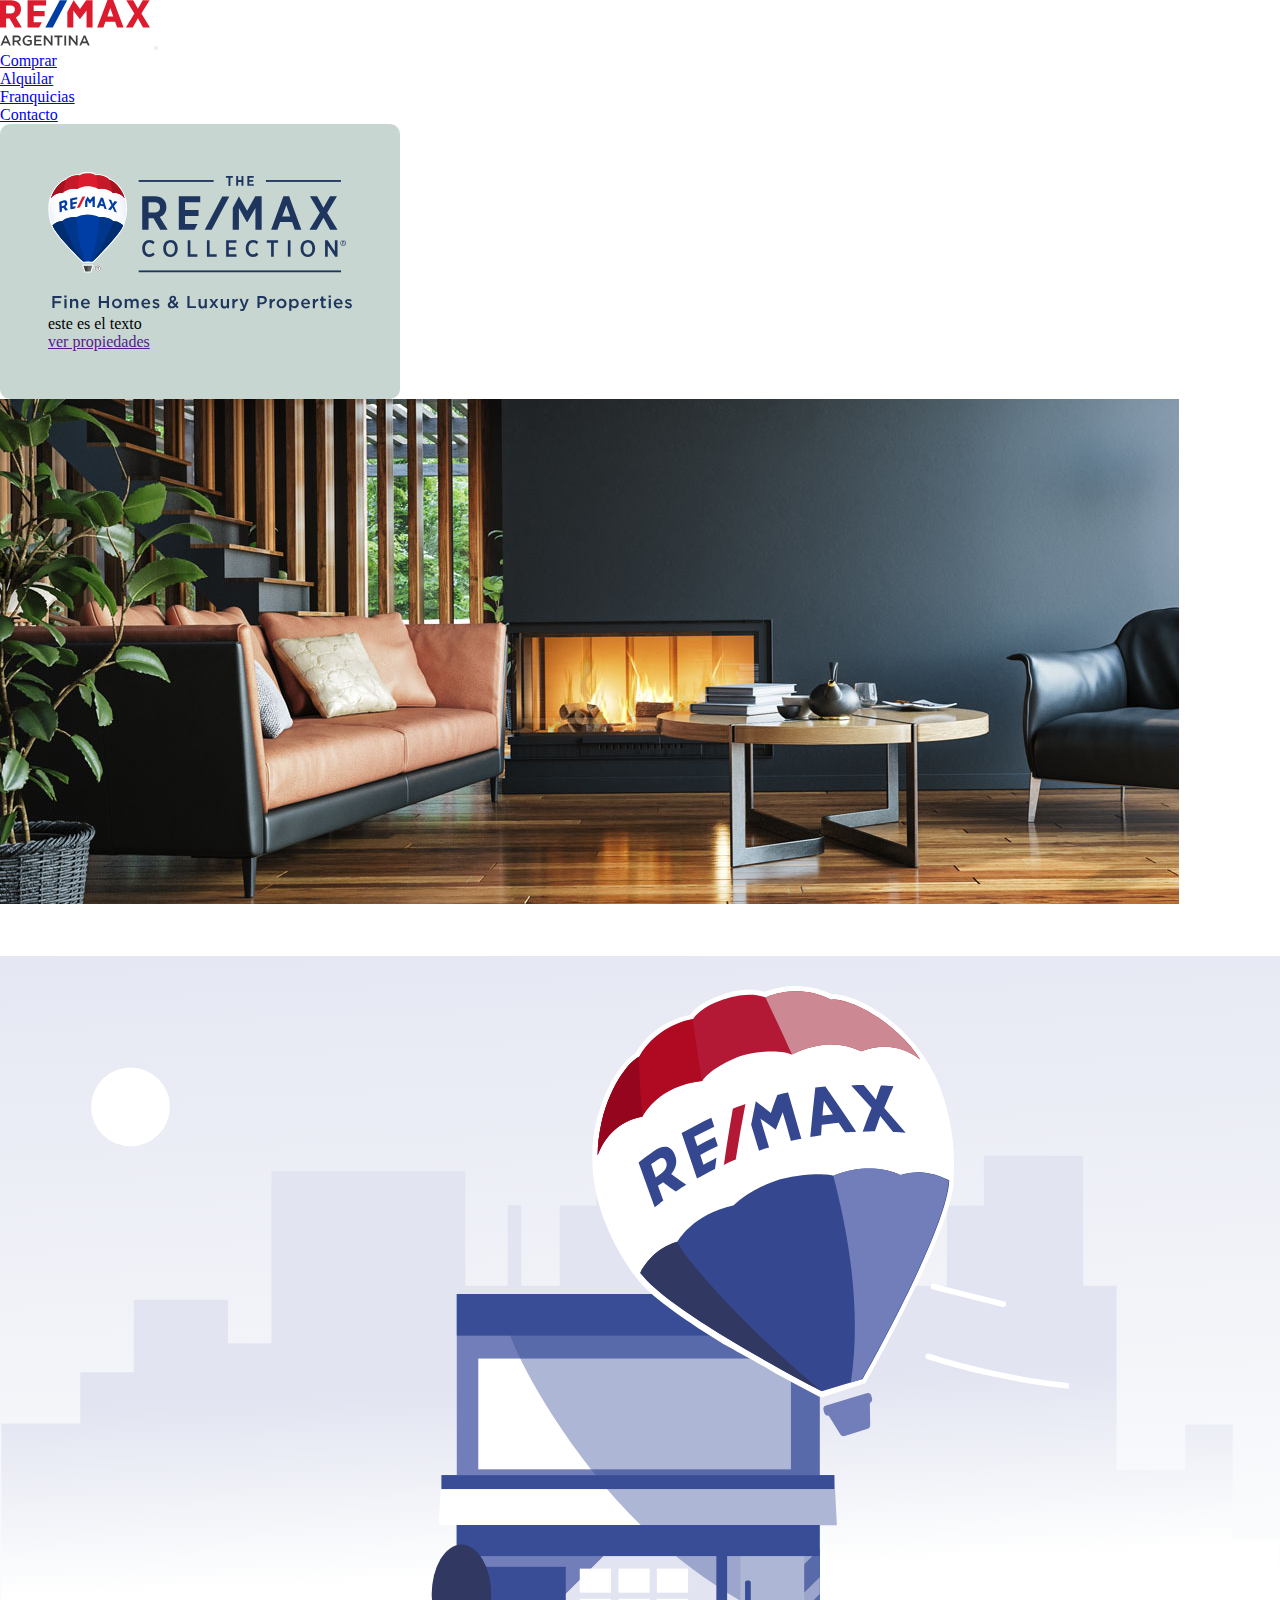
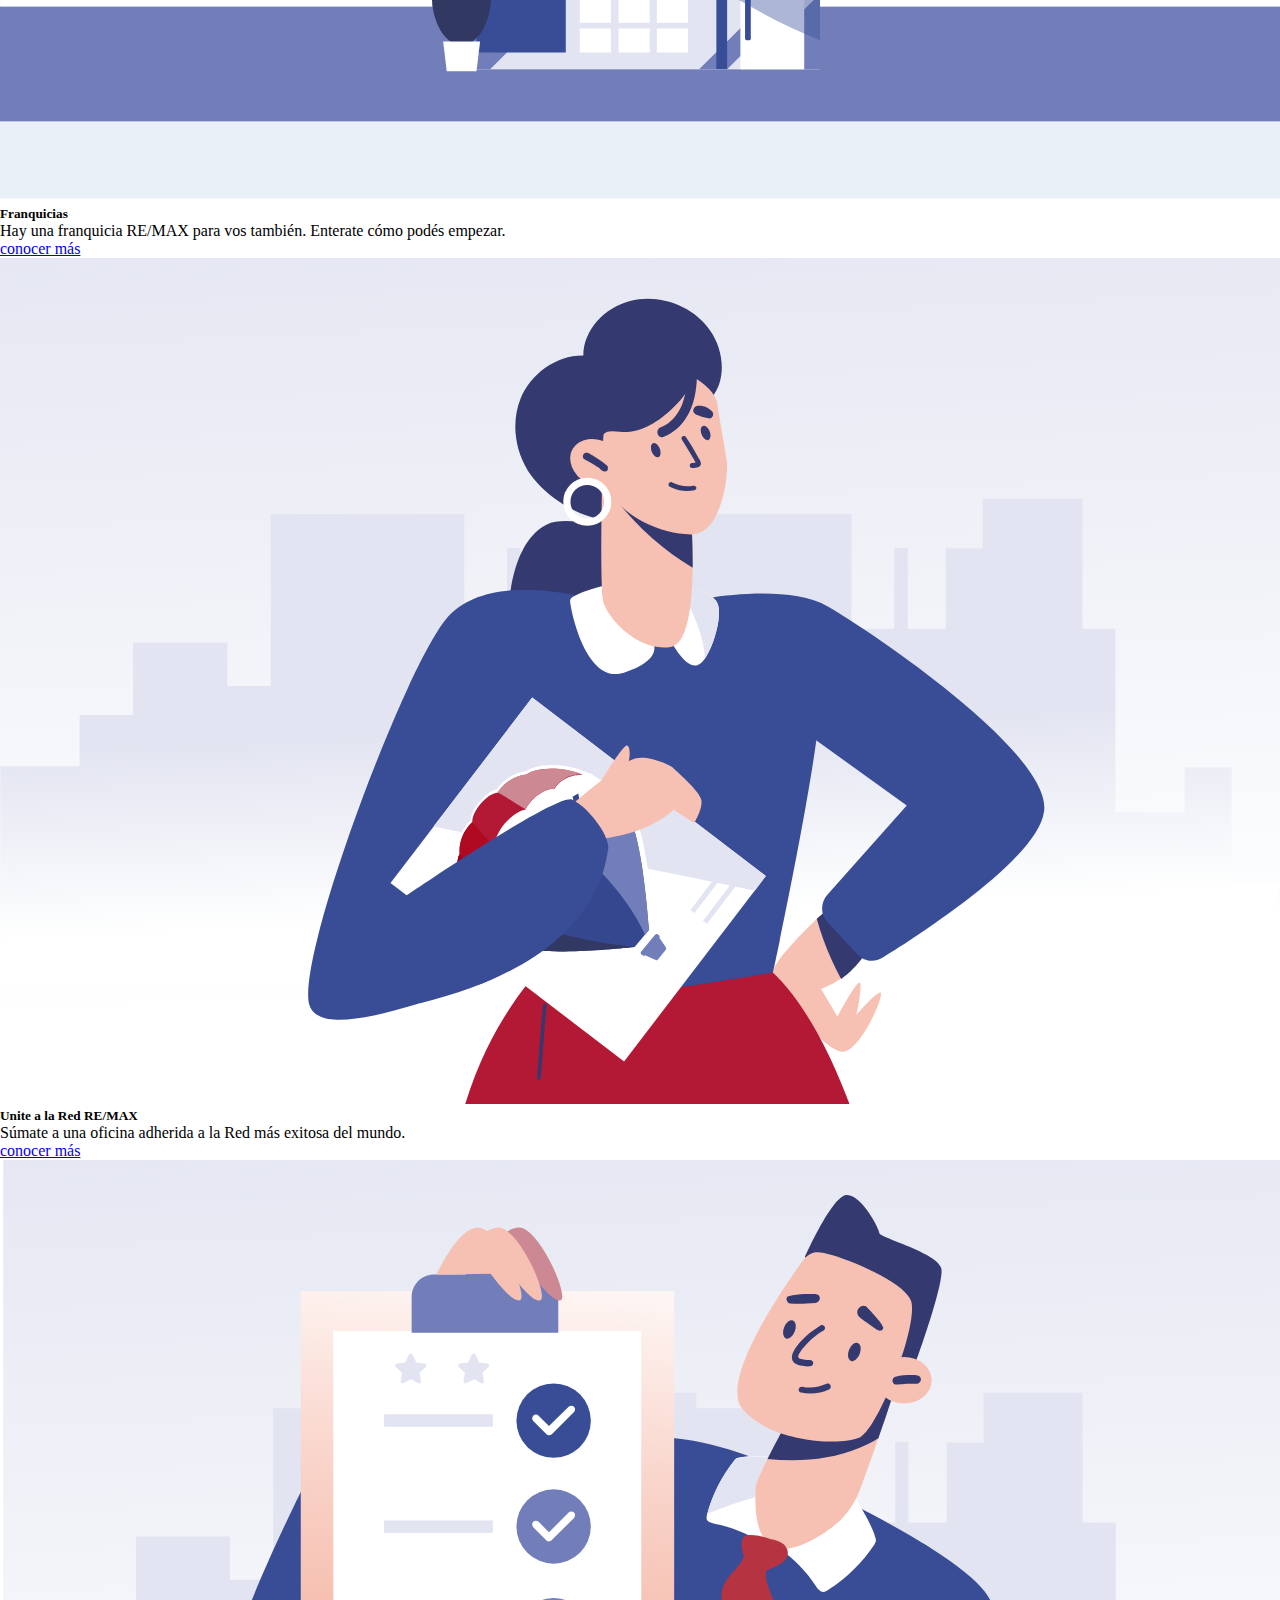
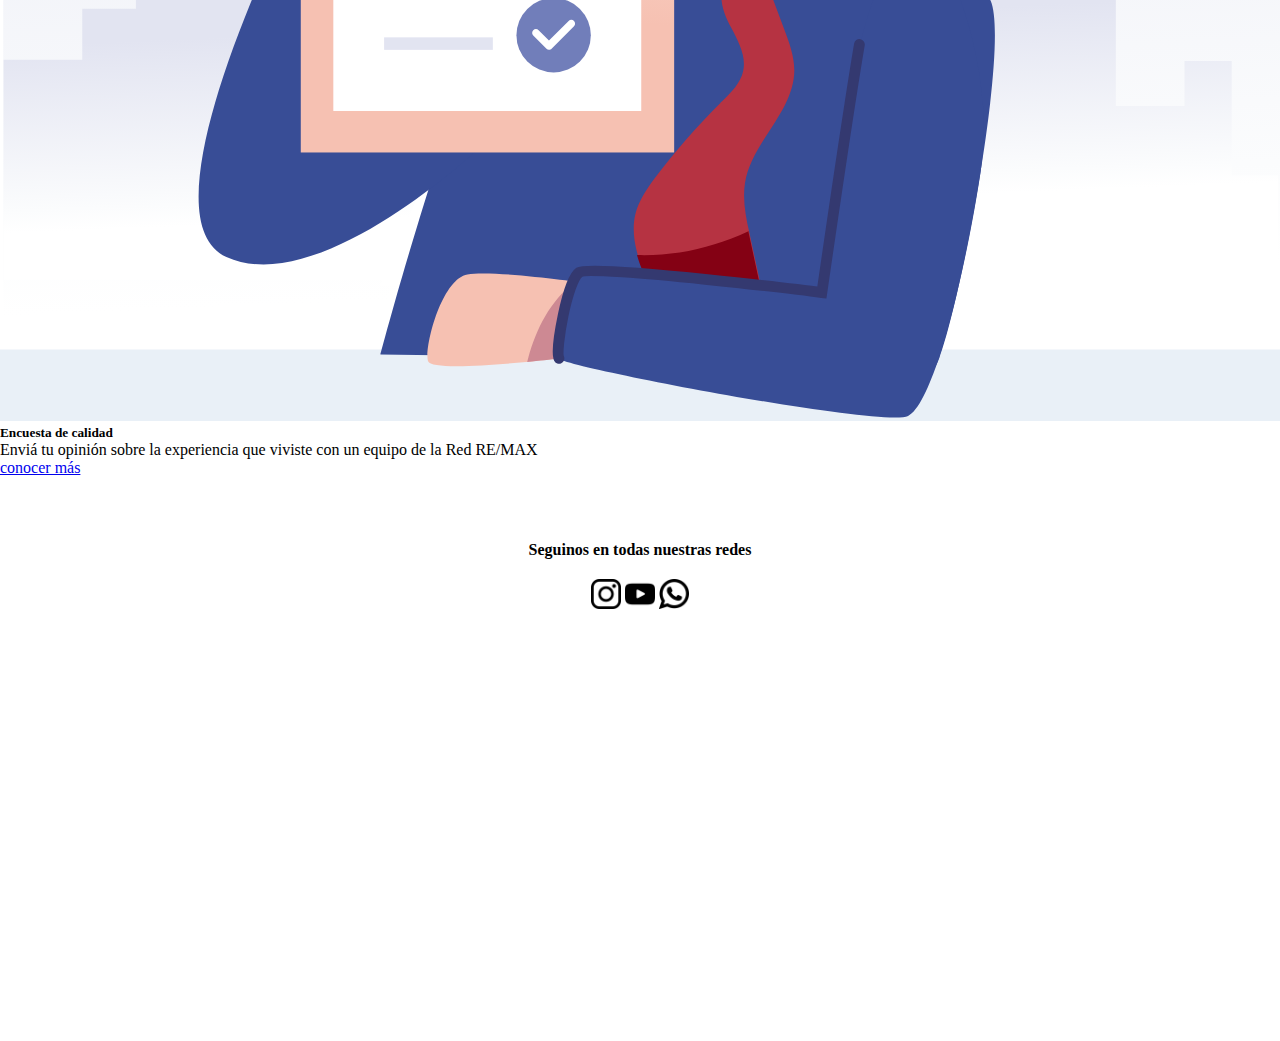
<file: index.html>
<!doctype html>
<html lang="es">
  <head>
    <meta charset="utf-8">
    <meta name="viewport" content="width=device-width, initial-scale=1, shrink-to-fit=no">

  
    <link rel="stylesheet" href="https://cdn.jsdelivr.net/npm/bootstrap@4.5.3/dist/css/bootstrap.min.css" integrity="sha384-TX8t27EcRE3e/ihU7zmQxVncDAy5uIKz4rEkgIXeMed4M0jlfIDPvg6uqKI2xXr2" crossorigin="anonymous">
    <link rel="stylesheet" href="css/style.css">
    <title>Remax</title>
  </head>
  <body>
    <header class="container">
        <nav class="navbar navbar-expand-lg navbar-light ">
            <a class="navbar-brand " href="#"><img style="width: 150px;" src="img/logo-remax.svg" alt=""></a>
            <button class="navbar-toggler" type="button" data-toggle="collapse" data-target="#navbarNav" aria-controls="navbarNav" aria-expanded="false" aria-label="Toggle navigation">
              <span class="navbar-toggler-icon"></span>
            </button>
            <div class="collapse navbar-collapse " id="navbarNav">
              <ul class="navbar-nav">
               
                <li class="nav-item">
                  <a class="nav-link" href="pages/comprar.html">Comprar</a>
                </li>
                <li class="nav-item">
                  <a class="nav-link" href="pages/alquiler.html">Alquilar</a>
                </li>
                <li class="nav-item">
                    <a class="nav-link" href="pages/franquicias.html">Franquicias</a>
                  </li>
                  <li class="nav-item">
                    <a class="nav-link" href="pages/">Contacto</a>
                  </li>
                
              </ul>
            </div>
          </nav>
    </header>

    <main>
        <section class="container">
            <div class="row">
                <div class="col-12 col-md-4 d-flex align-items-center">
                    <div class="tarjeta_propiedades">
                        <img class="img-fluid" src="img/logo-collection.svg" alt="">
                        <p>este es el texto</p>
                        <a class="btn btn-primary" href="">ver propiedades</a>
                    </div>
                </div>
                <div class="col-12 col-md-8 img_head">
                    <img class="img-fluid" src="img/bg-colection.jpg" alt="">
                </div>
            </div>
        </section>

        <section class="container card_info">
            <div class="row">
            <div class="col-12 col-md-4">
                <div class="card" >
                    <img src="img/franquicias.svg" class="card-img-top" alt="...">
                    <div class="card-body">
                    <h5 class="card-title">Franquicias</h5>
                    <p class="card-text">Hay una franquicia RE/MAX para vos también. Enterate cómo podés empezar.</p>
                    <a href="pages/franquicias.html" class="btn btn-primary">conocer más</a>
                    </div>
                </div>
            </div>
            <div class="col-12 col-md-4">
                <div class="card" >
                    <img src="img/ser-agente-remax.svg" class="card-img-top" alt="...">
                    <div class="card-body">
                    <h5 class="card-title">Unite a la Red RE/MAX</h5>
                    <p class="card-text">Súmate a una oficina adherida a la Red más exitosa del mundo.</p>
                    <a href="pages/franquicias.html" class="btn btn-primary">conocer más</a>
                    </div>
                </div>
            </div>

            <div class="col-12 col-md-4">
              <div class="card" >
                <img src="img/encuesta.svg" class="card-img-top" alt="...">
                <div class="card-body">
                  <h5 class="card-title">Encuesta de calidad</h5>
                  <p class="card-text">Enviá tu opinión sobre la experiencia que viviste con un equipo de la Red RE/MAX</p>
                  <a href="pages/contacto.html" class="btn btn-primary">conocer más</a>
                </div>
              </div>
            </div>
            </div>

        </section>

    </main>

    <footer>
        <div class="social_media_head">
            <h4>Seguinos en todas nuestras redes</h4>
            
            <div class="social_media">
            <div class="instagram">
                <a href="pages/contacto.html"><img class="logos" src="img/icon_instagram.png" alt=""></a>
            </div>
            <div class="instagram">
                <a href="pages/contacto.html"><img class="logos" src="img/icon_youtube.png" alt=""></a>
            </div>
            <div class="instagram">
                <a href="pages/contacto.html"><img class="logos" src="img/icon_whatsapp.png" alt=""></a>
            </div>
            </div>
        </div>
    </footer>




    <script src="https://code.jquery.com/jquery-3.5.1.slim.min.js" integrity="sha384-DfXdz2htPH0lsSSs5nCTpuj/zy4C+OGpamoFVy38MVBnE+IbbVYUew+OrCXaRkfj" crossorigin="anonymous"></script>
    <script src="https://cdn.jsdelivr.net/npm/bootstrap@4.5.3/dist/js/bootstrap.bundle.min.js" integrity="sha384-ho+j7jyWK8fNQe+A12Hb8AhRq26LrZ/JpcUGGOn+Y7RsweNrtN/tE3MoK7ZeZDyx" crossorigin="anonymous"></script>

    
  </body>
</html>
</file>
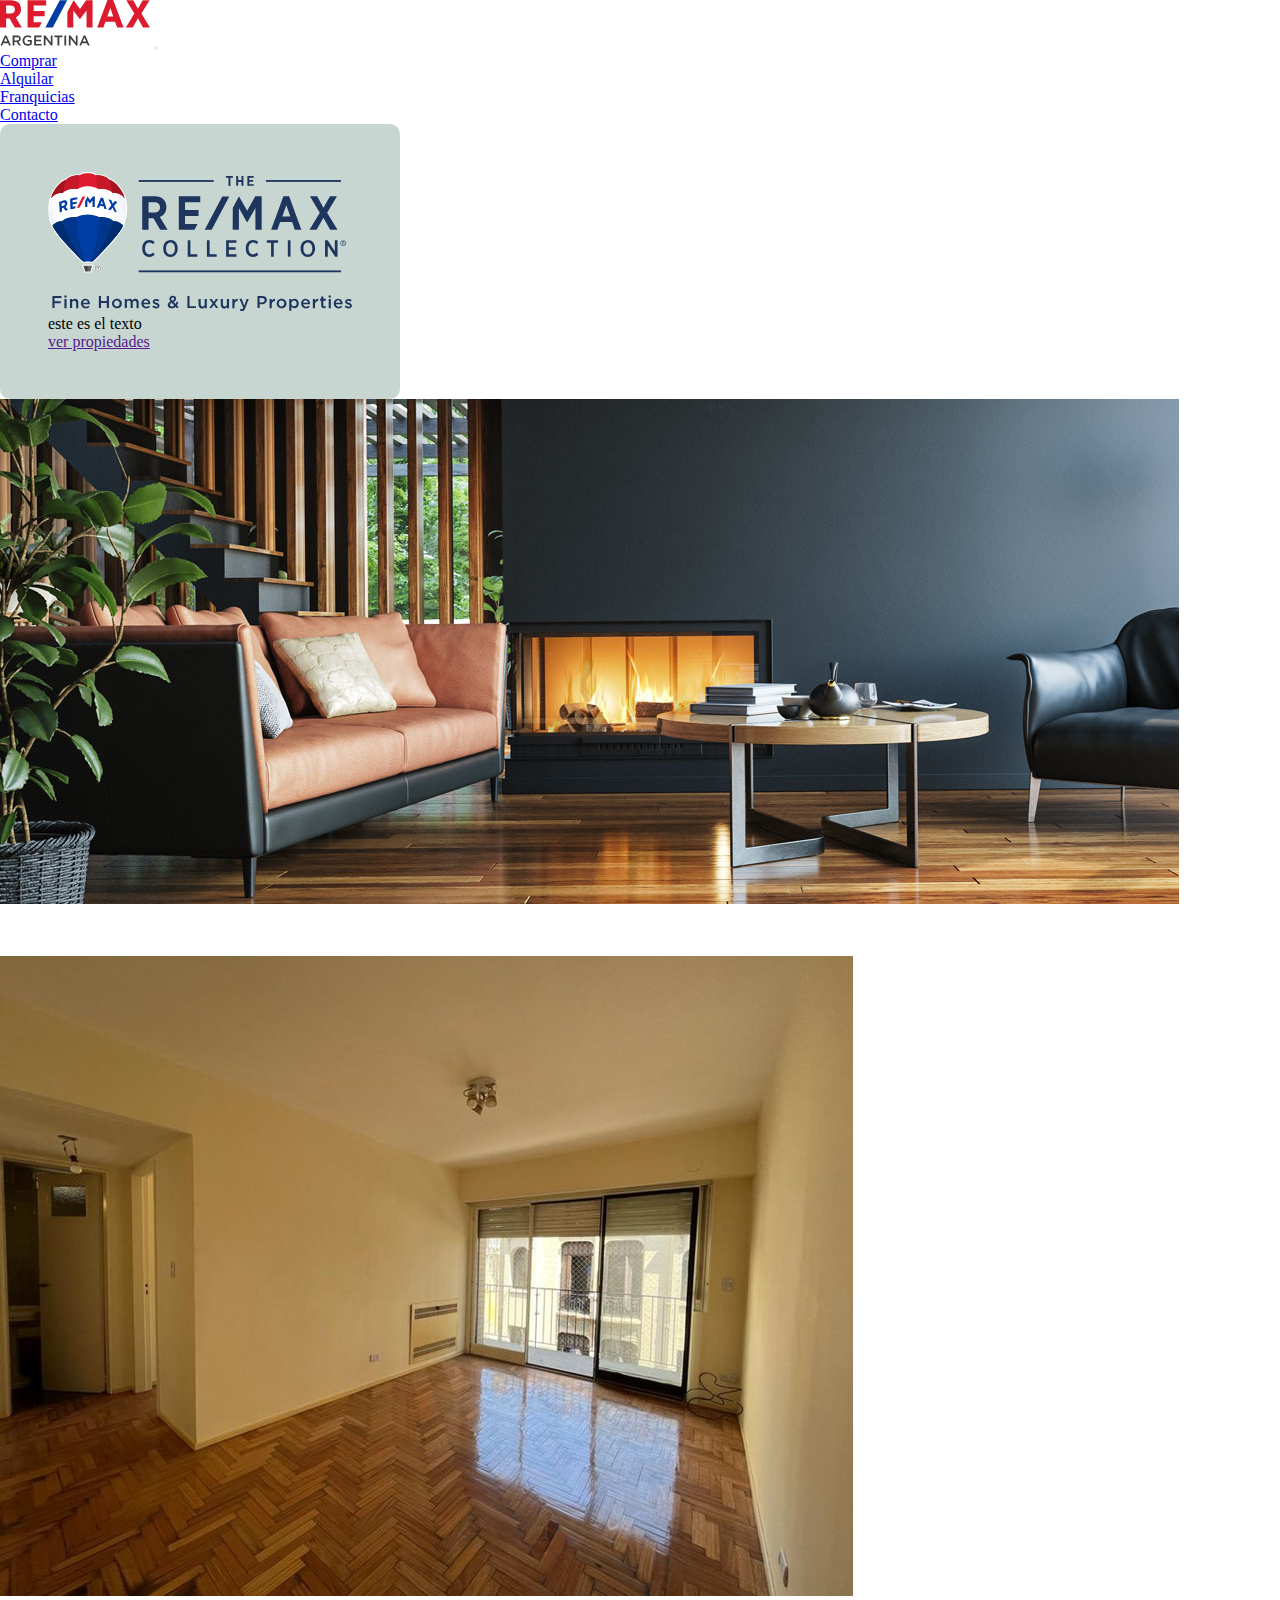
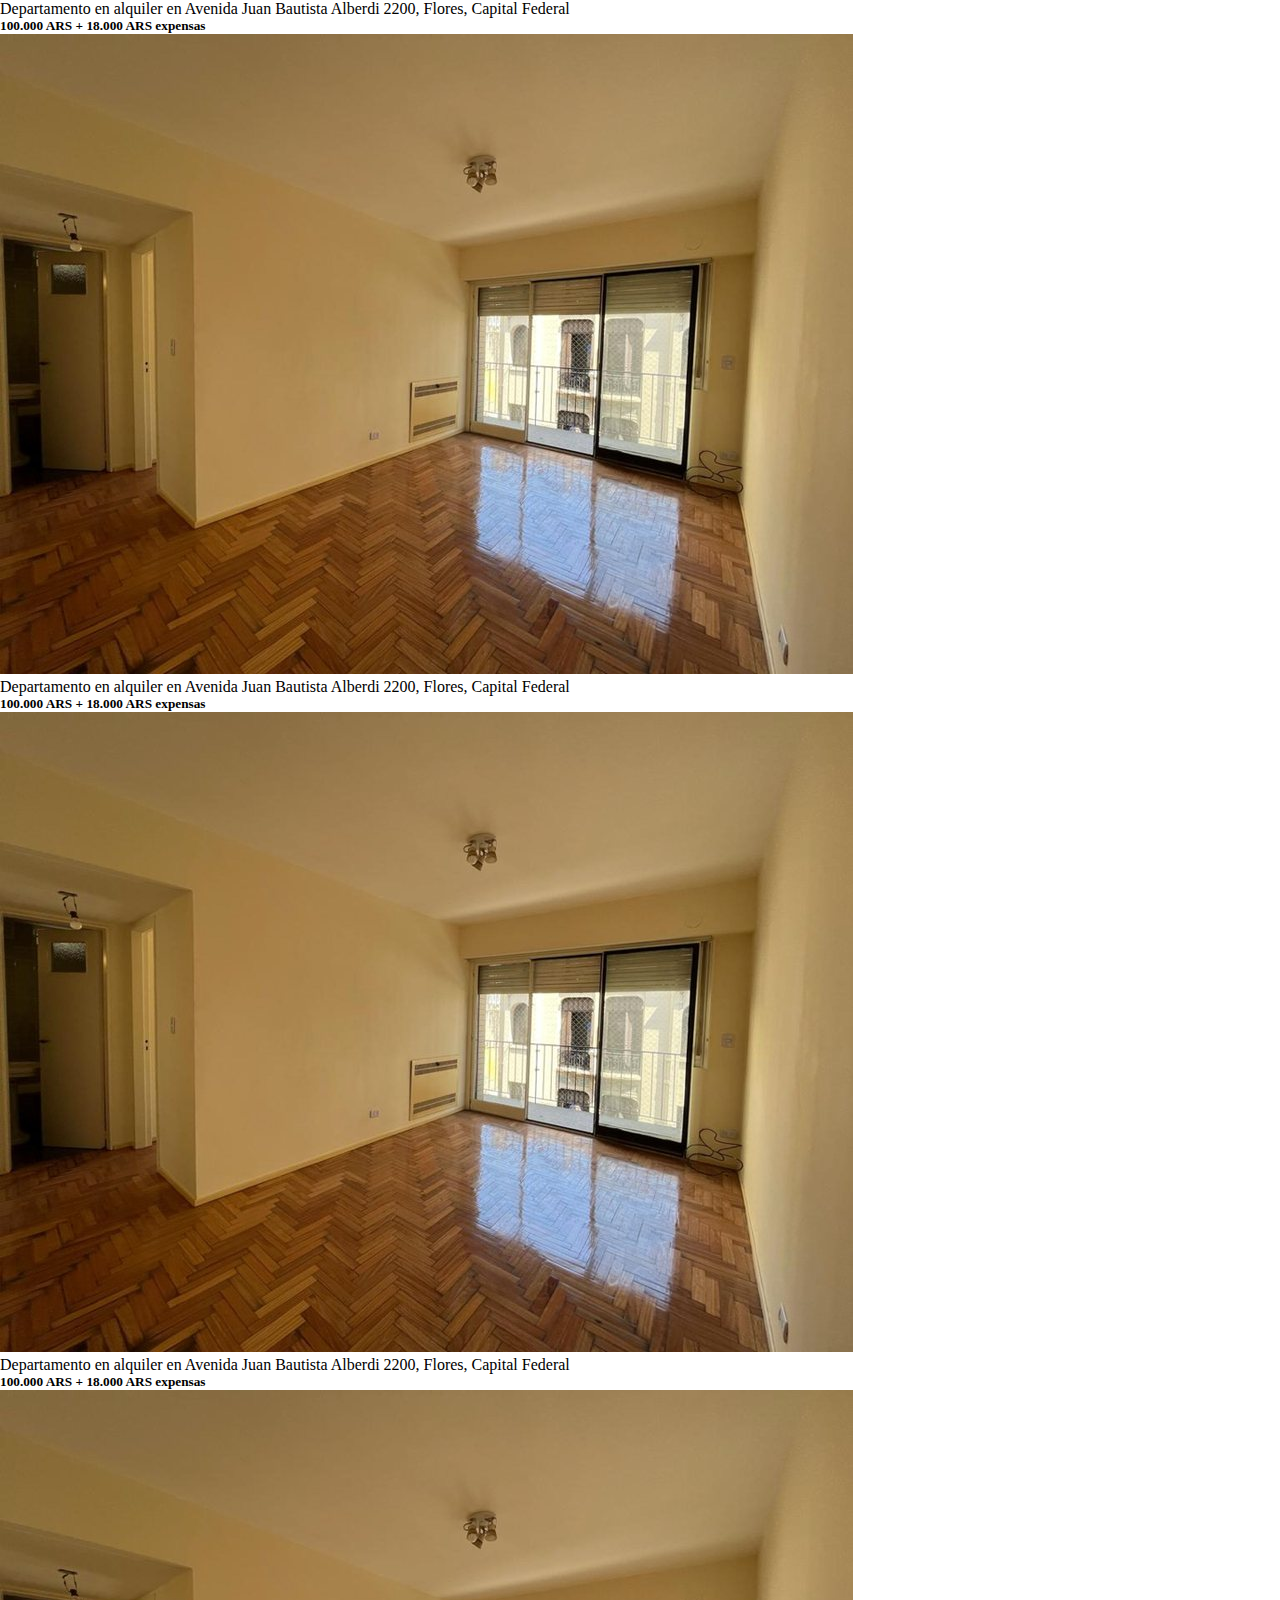
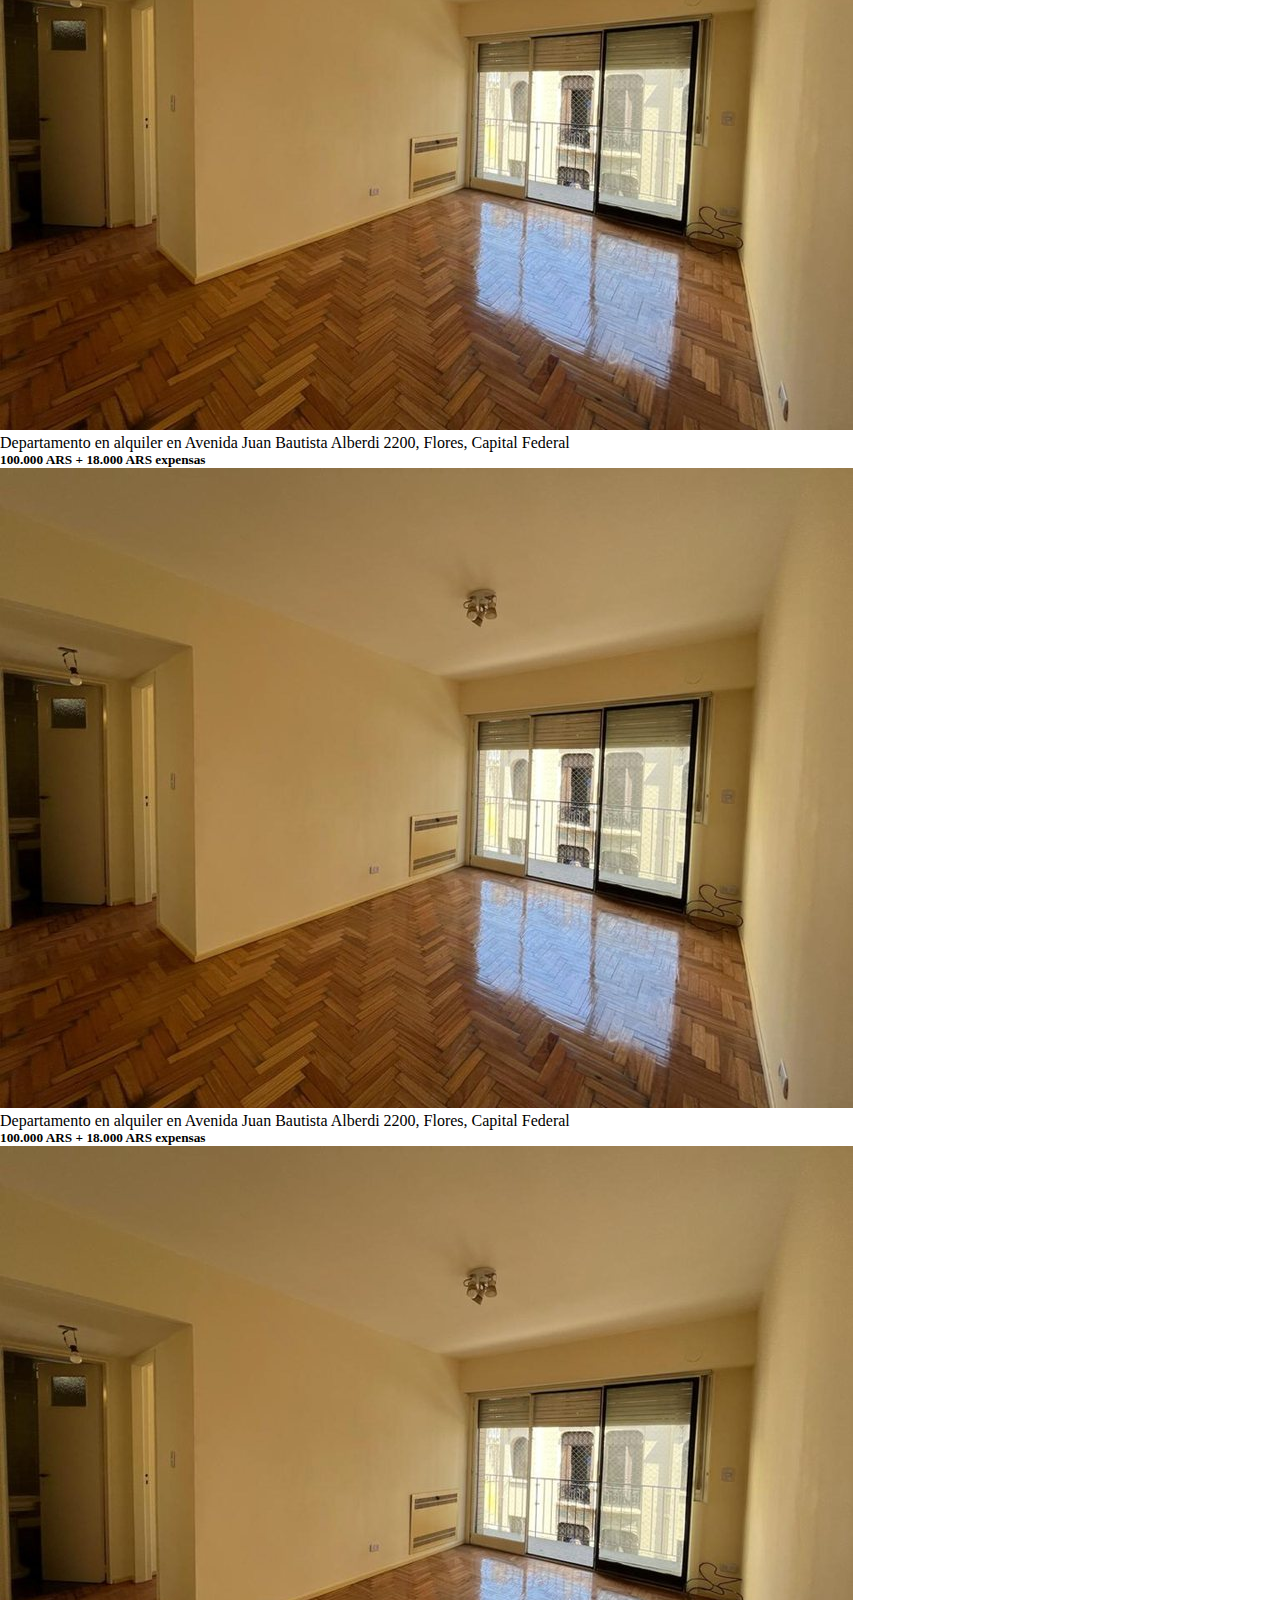
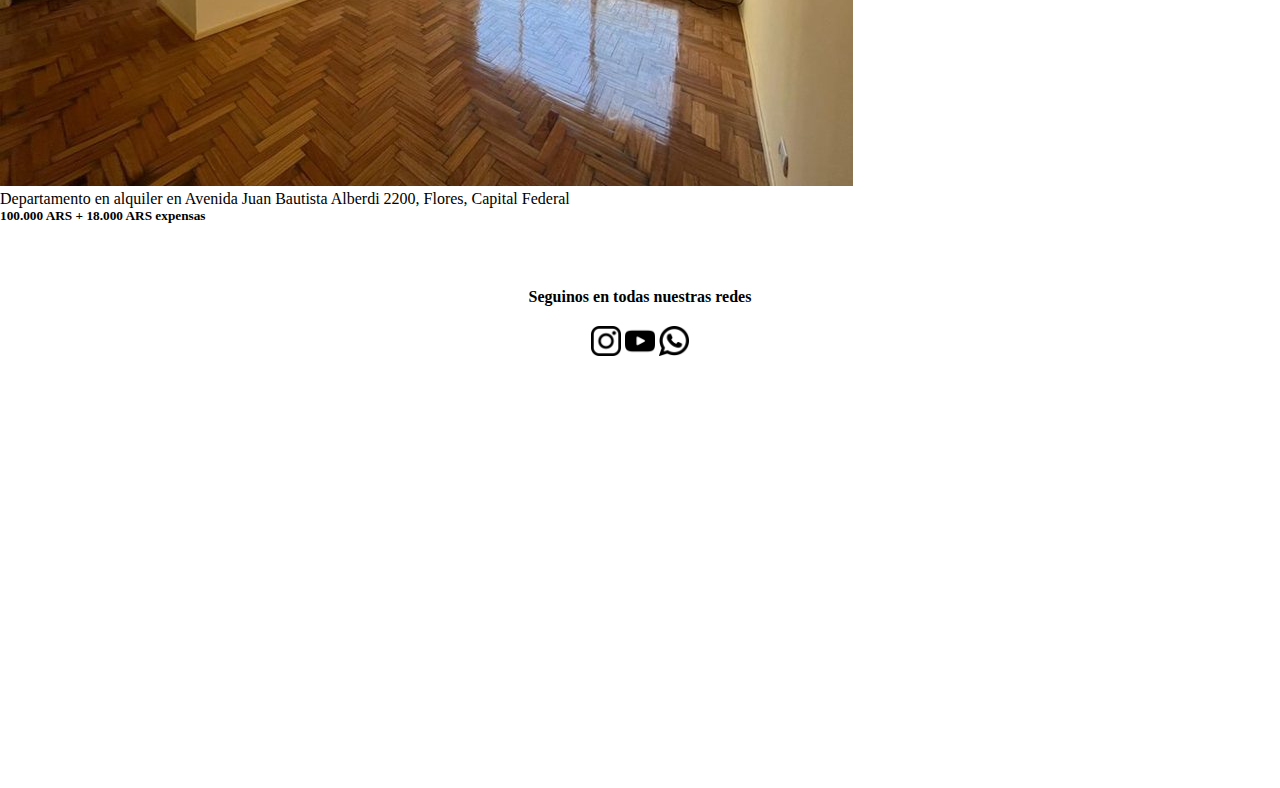
<file: pages/alquiler.html>
<!doctype html>
<html lang="es">
  <head>
    <meta charset="utf-8">
    <meta name="viewport" content="width=device-width, initial-scale=1, shrink-to-fit=no">

  
    <link rel="stylesheet" href="https://cdn.jsdelivr.net/npm/bootstrap@4.5.3/dist/css/bootstrap.min.css" integrity="sha384-TX8t27EcRE3e/ihU7zmQxVncDAy5uIKz4rEkgIXeMed4M0jlfIDPvg6uqKI2xXr2" crossorigin="anonymous">
    <link rel="stylesheet" href="../css/style.css">
    <title>Remax</title>
  </head>
  <body>
    <header class="container">
        <nav class="navbar navbar-expand-lg navbar-light ">
            <a class="navbar-brand " href="../index.html"><img style="width: 150px;" src="../img/logo-remax.svg" alt=""></a>
            <button class="navbar-toggler" type="button" data-toggle="collapse" data-target="#navbarNav" aria-controls="navbarNav" aria-expanded="false" aria-label="Toggle navigation">
              <span class="navbar-toggler-icon"></span>
            </button>
            <div class="collapse navbar-collapse " id="navbarNav">
              <ul class="navbar-nav">
               
                <li class="nav-item">
                  <a class="nav-link" href="comprar.html">Comprar</a>
                </li>
                <li class="nav-item">
                  <a class="nav-link" href="alquiler.html">Alquilar</a>
                </li>
                <li class="nav-item">
                    <a class="nav-link" href="franquicias.html">Franquicias</a>
                  </li>
                  <li class="nav-item">
                    <a class="nav-link" href="contacto.html">Contacto</a>
                  </li>
                
              </ul>
            </div>
          </nav>
    </header>

    <main>
        <section class="container">
            <div class="row">
                <div class="col-12 col-md-4 d-flex align-items-center">
                    <div class="tarjeta_propiedades">
                        <img class="img-fluid" src="../img/logo-collection.svg" alt="">
                        <p>este es el texto</p>
                        <a class="btn btn-primary" href="">ver propiedades</a>
                    </div>
                </div>
                <div class="col-12 col-md-8 img_head">
                    <img class="img-fluid" src="../img/bg-colection.jpg" alt="">
                </div>
            </div>
        </section>

        <section class="container card_info">
            <div class="row">
                <div class="col-12 col-md-4">
                    <div class="card" >
                        <img src="../img/alquiler.jpg" class="card-img-top" alt="...">
                        <div class="card-body">
                        <p class="card-text">Departamento en alquiler en Avenida Juan Bautista Alberdi 2200, Flores, Capital Federal</p>
                        <h5 class="card-title"><strong>100.000 ARS</strong> + 18.000 ARS expensas</h5>
                        </div>
                    </div>
                </div>
                <div class="col-12 col-md-4">
                    <div class="card" >
                        <img src="../img/alquiler.jpg" class="card-img-top" alt="...">
                        <div class="card-body">
                        <p class="card-text">Departamento en alquiler en Avenida Juan Bautista Alberdi 2200, Flores, Capital Federal</p>
                        <h5 class="card-title"><strong>100.000 ARS</strong> + 18.000 ARS expensas</h5>
                        </div>
                    </div>
                </div>
                <div class="col-12 col-md-4">
                    <div class="card" >
                        <img src="../img/alquiler.jpg" class="card-img-top" alt="...">
                        <div class="card-body">
                        <p class="card-text">Departamento en alquiler en Avenida Juan Bautista Alberdi 2200, Flores, Capital Federal</p>
                        <h5 class="card-title"><strong>100.000 ARS</strong> + 18.000 ARS expensas</h5>
                        </div>
                    </div>
                </div>     
            </div>

            <div class="row py-3">
                <div class="col-12 col-md-4">
                    <div class="card" >
                        <img src="../img/alquiler.jpg" class="card-img-top" alt="...">
                        <div class="card-body">
                        <p class="card-text">Departamento en alquiler en Avenida Juan Bautista Alberdi 2200, Flores, Capital Federal</p>
                        <h5 class="card-title"><strong>100.000 ARS</strong> + 18.000 ARS expensas</h5>
                        </div>
                    </div>
                </div>
                <div class="col-12 col-md-4">
                    <div class="card" >
                        <img src="../img/alquiler.jpg" class="card-img-top" alt="...">
                        <div class="card-body">
                        <p class="card-text">Departamento en alquiler en Avenida Juan Bautista Alberdi 2200, Flores, Capital Federal</p>
                        <h5 class="card-title"><strong>100.000 ARS</strong> + 18.000 ARS expensas</h5>
                        </div>
                    </div>
                </div>
                <div class="col-12 col-md-4">
                    <div class="card" >
                        <img src="../img/alquiler.jpg" class="card-img-top" alt="...">
                        <div class="card-body">
                        <p class="card-text">Departamento en alquiler en Avenida Juan Bautista Alberdi 2200, Flores, Capital Federal</p>
                        <h5 class="card-title"><strong>100.000 ARS</strong> + 18.000 ARS expensas</h5>
                        </div>
                    </div>
                </div>     
            </div>
        </section>

    </main>

    <footer>
        <div class="social_media_head">
            <h4>Seguinos en todas nuestras redes</h4>
            
            <div class="social_media">
            <div class="instagram">
                <a href="pages/contacto.html"><img class="logos" src="../img/icon_instagram.png" alt=""></a>
            </div>
            <div class="instagram">
                <a href="pages/contacto.html"><img class="logos" src="../img/icon_youtube.png" alt=""></a>
            </div>
            <div class="instagram">
                <a href="pages/contacto.html"><img class="logos" src="../img/icon_whatsapp.png" alt=""></a>
            </div>
            </div>
        </div>
    </footer>




    <script src="https://code.jquery.com/jquery-3.5.1.slim.min.js" integrity="sha384-DfXdz2htPH0lsSSs5nCTpuj/zy4C+OGpamoFVy38MVBnE+IbbVYUew+OrCXaRkfj" crossorigin="anonymous"></script>
    <script src="https://cdn.jsdelivr.net/npm/bootstrap@4.5.3/dist/js/bootstrap.bundle.min.js" integrity="sha384-ho+j7jyWK8fNQe+A12Hb8AhRq26LrZ/JpcUGGOn+Y7RsweNrtN/tE3MoK7ZeZDyx" crossorigin="anonymous"></script>

    
  </body>
</html>
</file>
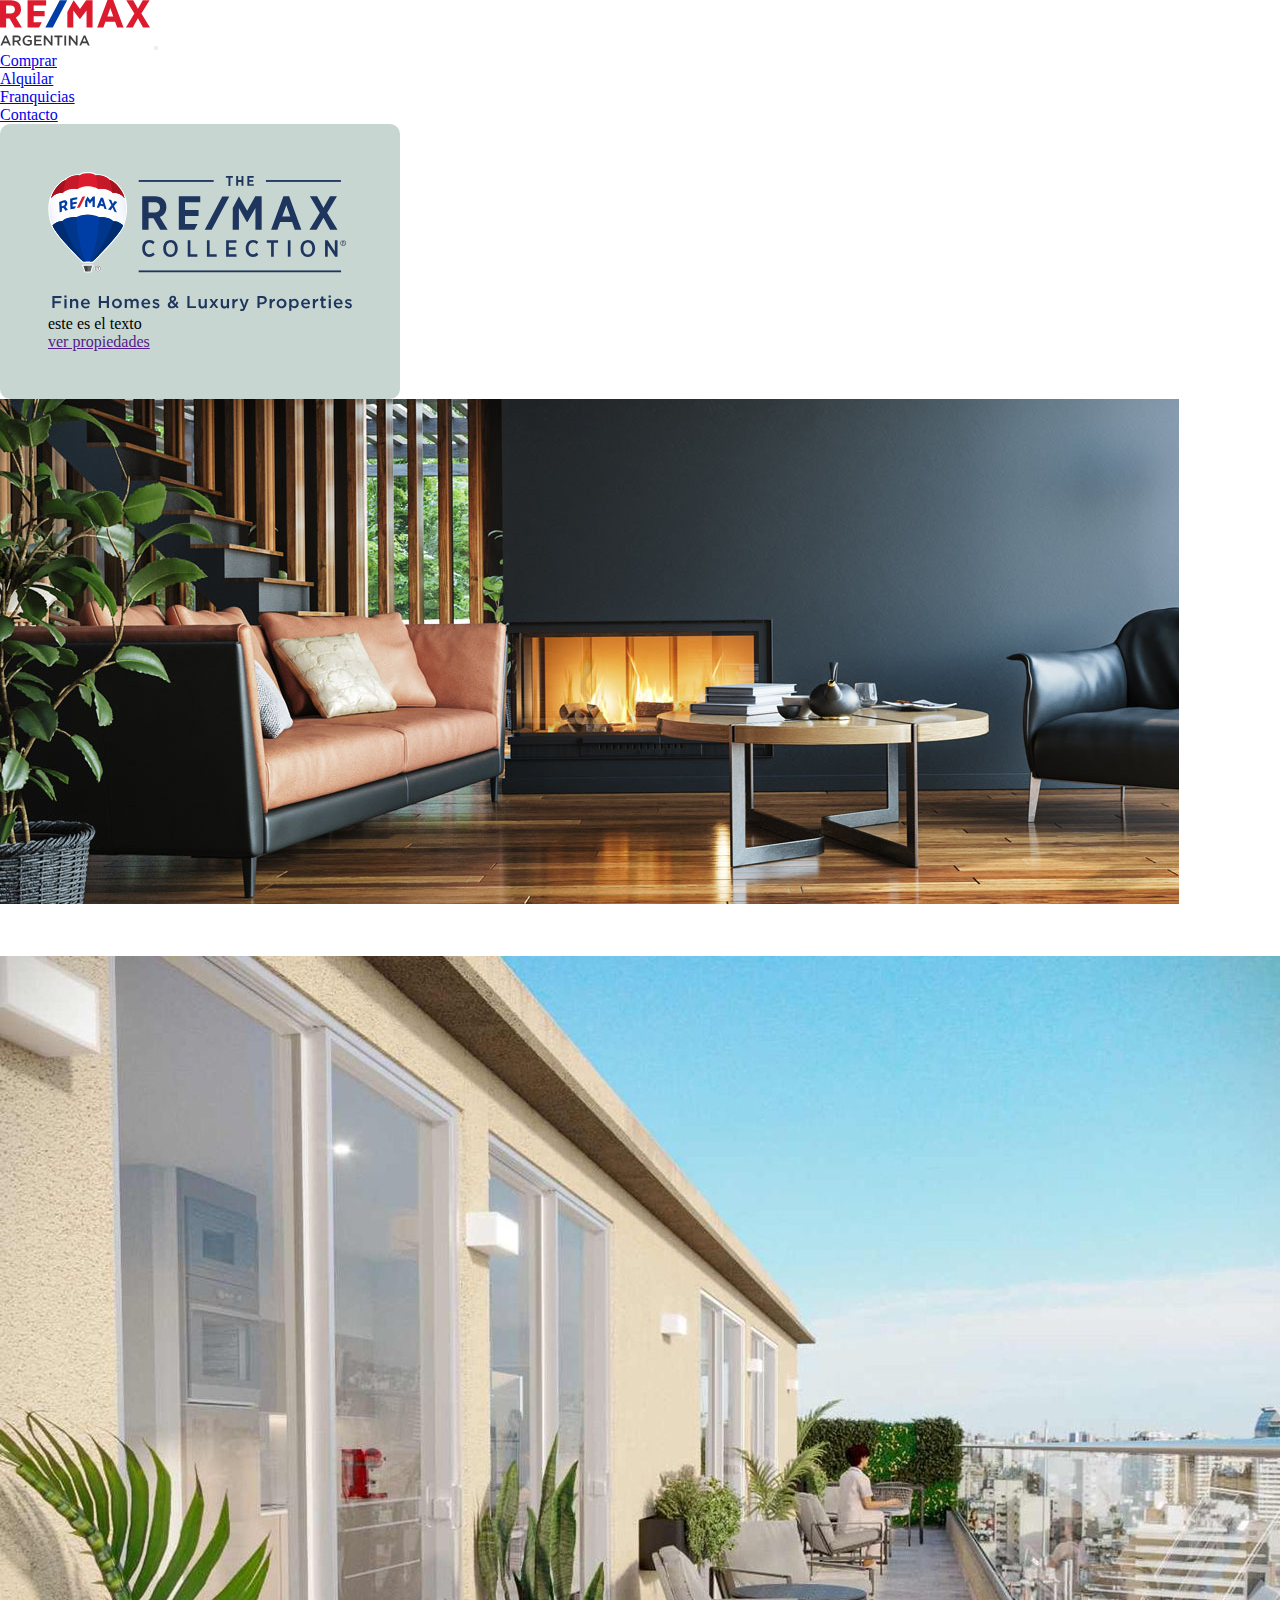
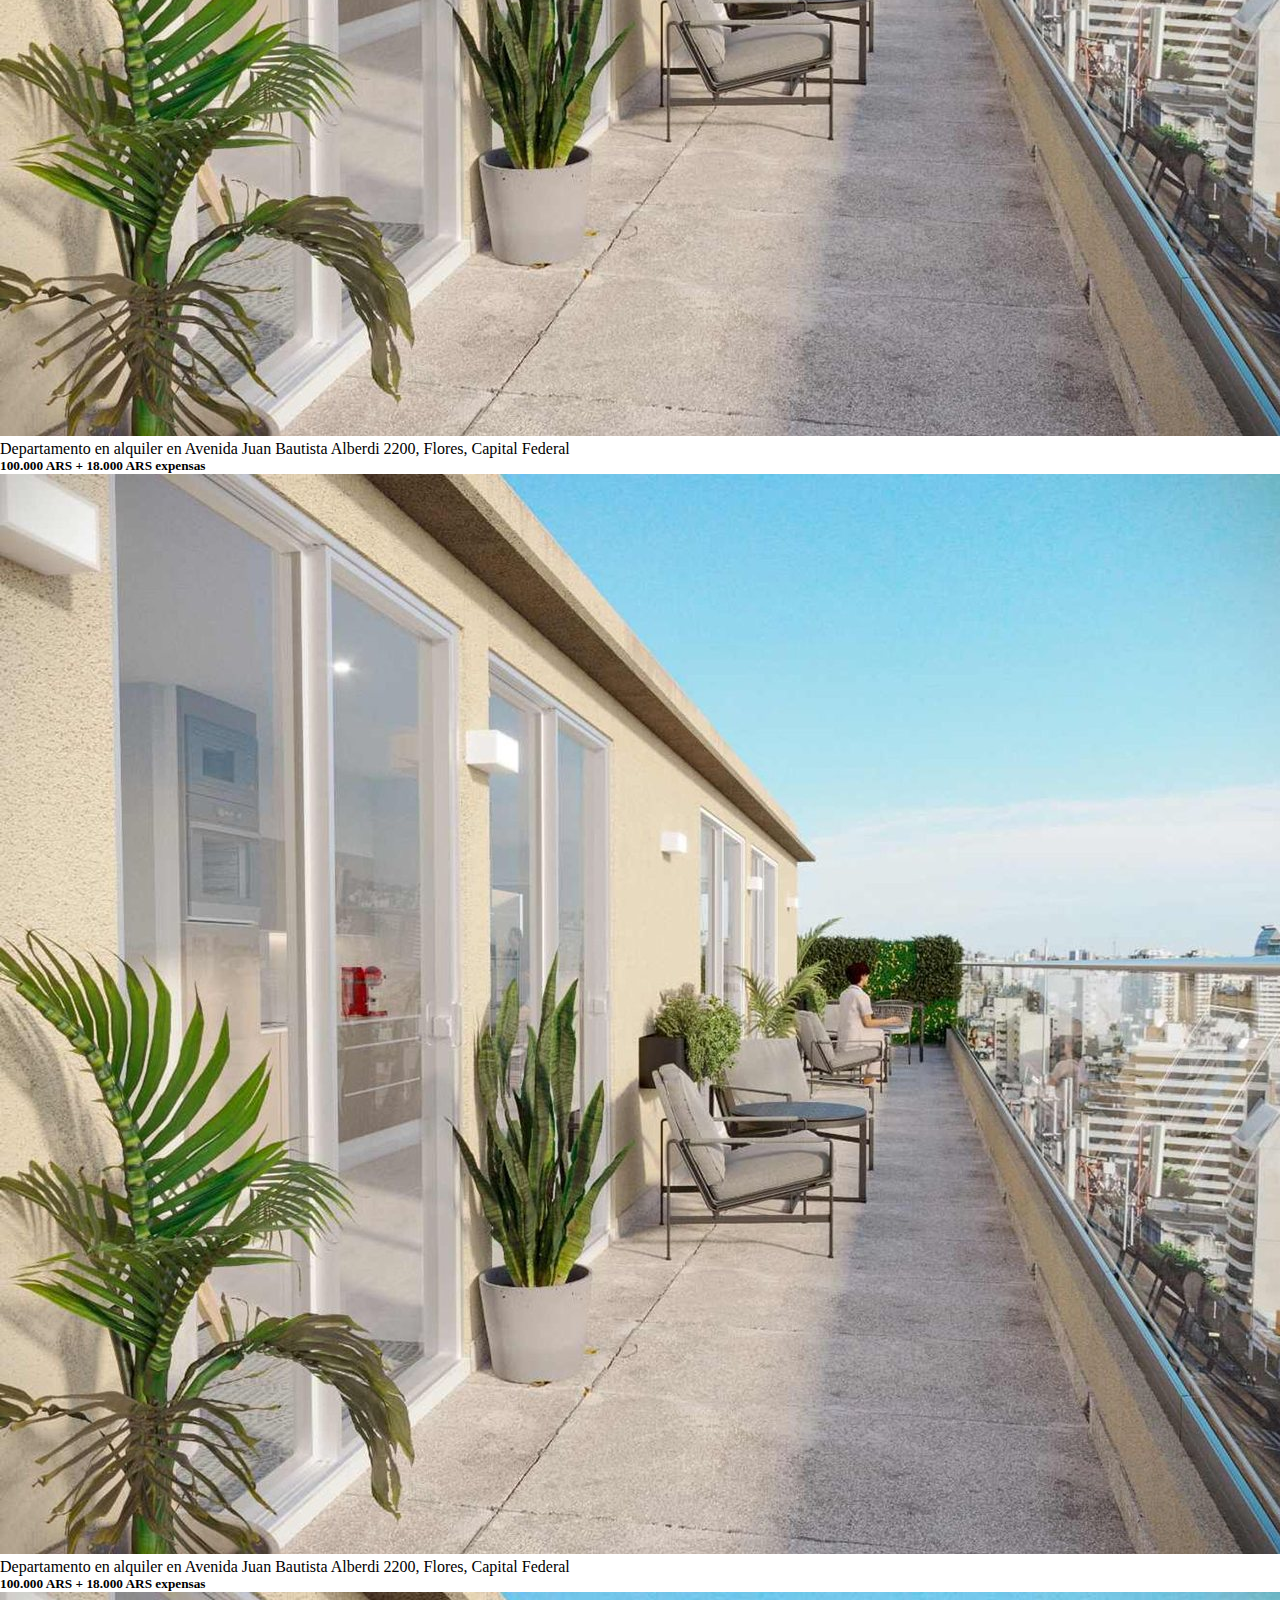
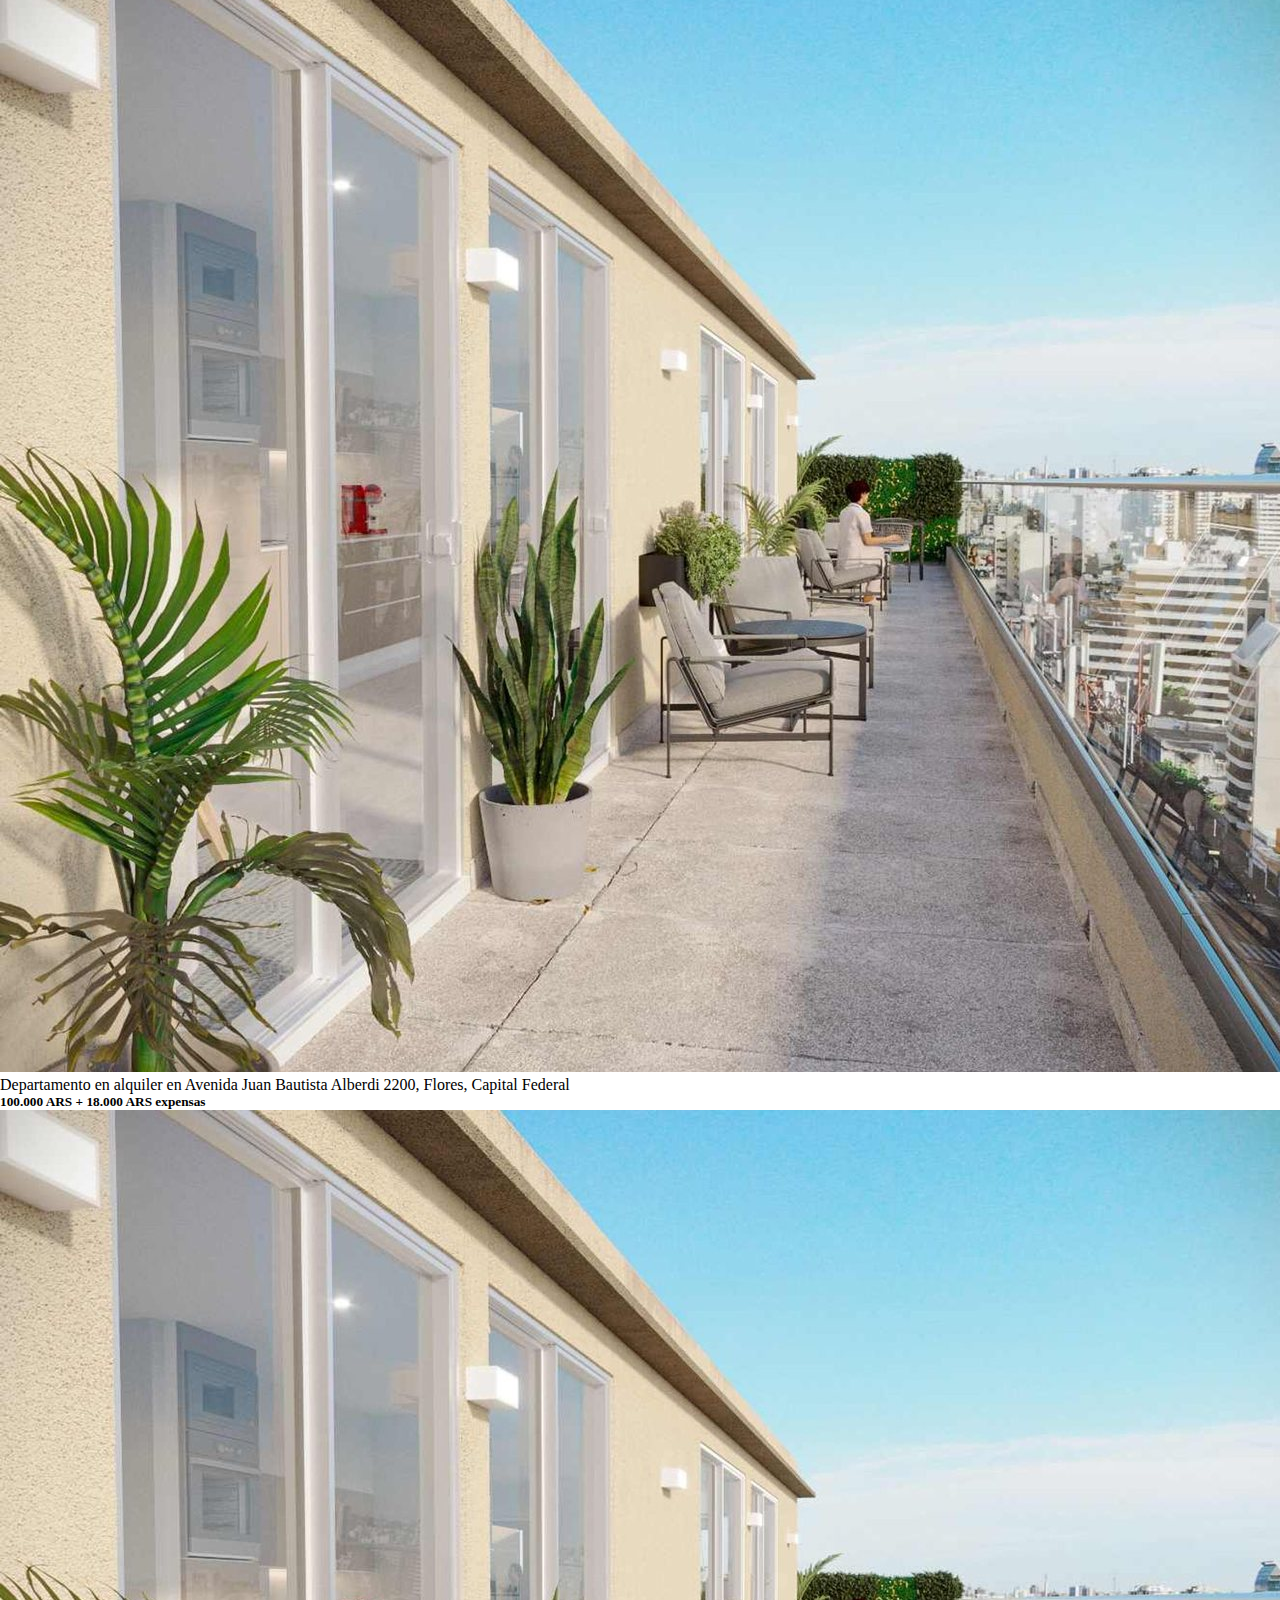
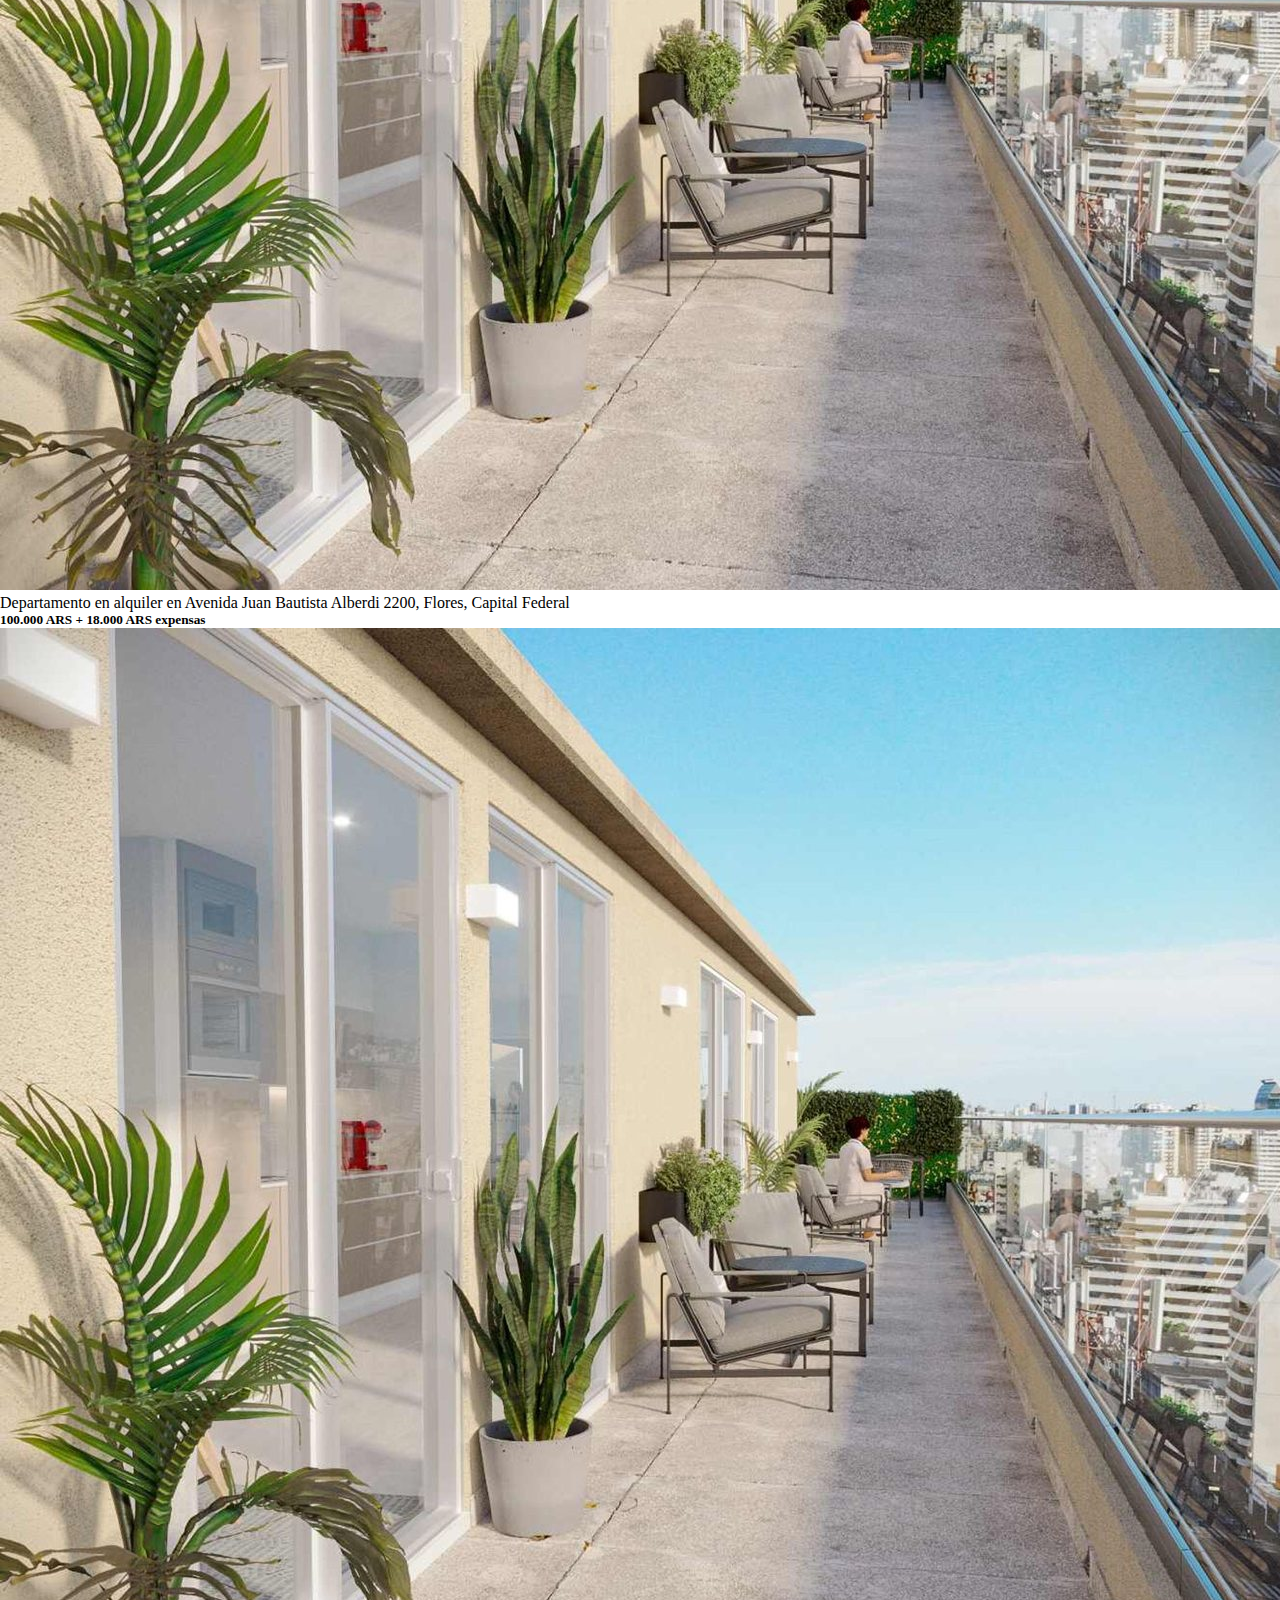
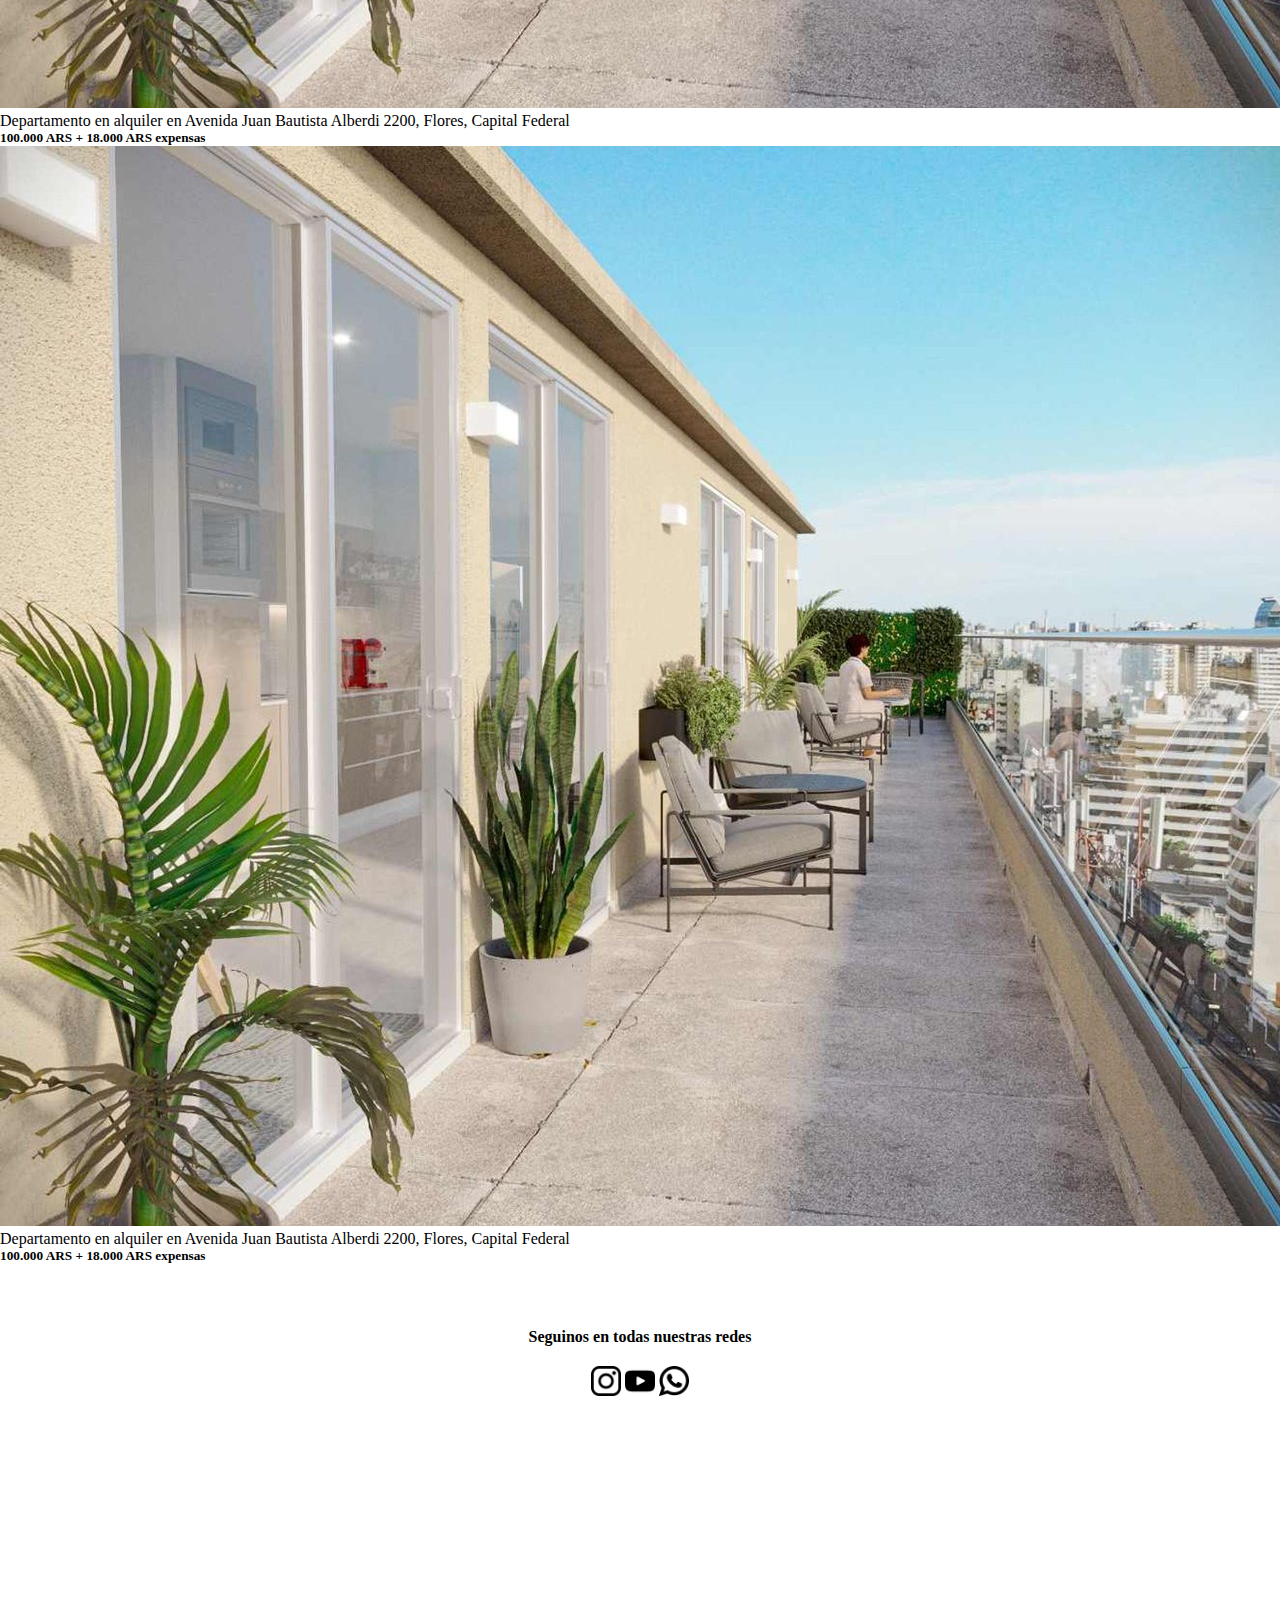
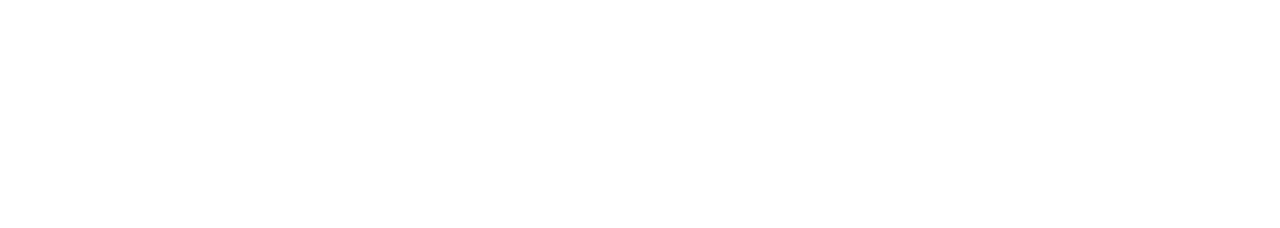
<file: pages/comprar.html>
<!doctype html>
<html lang="es">
  <head>
    <meta charset="utf-8">
    <meta name="viewport" content="width=device-width, initial-scale=1, shrink-to-fit=no">

  
    <link rel="stylesheet" href="https://cdn.jsdelivr.net/npm/bootstrap@4.5.3/dist/css/bootstrap.min.css" integrity="sha384-TX8t27EcRE3e/ihU7zmQxVncDAy5uIKz4rEkgIXeMed4M0jlfIDPvg6uqKI2xXr2" crossorigin="anonymous">
    <link rel="stylesheet" href="../css/style.css">
    <title>Remax</title>
  </head>
  <body>
    <header class="container">
        <nav class="navbar navbar-expand-lg navbar-light ">
            <a class="navbar-brand " href="../index.html"><img style="width: 150px;" src="../img/logo-remax.svg" alt=""></a>
            <button class="navbar-toggler" type="button" data-toggle="collapse" data-target="#navbarNav" aria-controls="navbarNav" aria-expanded="false" aria-label="Toggle navigation">
              <span class="navbar-toggler-icon"></span>
            </button>
            <div class="collapse navbar-collapse " id="navbarNav">
              <ul class="navbar-nav">
               
                <li class="nav-item">
                  <a class="nav-link" href="comprar.html">Comprar</a>
                </li>
                <li class="nav-item">
                  <a class="nav-link" href="alquiler.html">Alquilar</a>
                </li>
                <li class="nav-item">
                    <a class="nav-link" href="franquicias.html">Franquicias</a>
                  </li>
                  <li class="nav-item">
                    <a class="nav-link" href="contacto.html">Contacto</a>
                  </li>
                
              </ul>
            </div>
          </nav>
    </header>

    <main>
        <section class="container">
            <div class="row">
                <div class="col-12 col-md-4 d-flex align-items-center">
                    <div class="tarjeta_propiedades">
                        <img class="img-fluid" src="../img/logo-collection.svg" alt="">
                        <p>este es el texto</p>
                        <a class="btn btn-primary" href="">ver propiedades</a>
                    </div>
                </div>
                <div class="col-12 col-md-8 img_head">
                    <img class="img-fluid" src="../img/bg-colection.jpg" alt="">
                </div>
            </div>
        </section>

        <section class="container card_info">
            <div class="row">
                <div class="col-12 col-md-4">
                    <div class="card" >
                        <img src="../img/comprar.jpg" class="card-img-top" alt="...">
                        <div class="card-body">
                        <p class="card-text">Departamento en alquiler en Avenida Juan Bautista Alberdi 2200, Flores, Capital Federal</p>
                        <h5 class="card-title"><strong>100.000 ARS</strong> + 18.000 ARS expensas</h5>
                        </div>
                    </div>
                </div>
                <div class="col-12 col-md-4">
                    <div class="card" >
                        <img src="../img/comprar.jpg" class="card-img-top" alt="...">
                        <div class="card-body">
                        <p class="card-text">Departamento en alquiler en Avenida Juan Bautista Alberdi 2200, Flores, Capital Federal</p>
                        <h5 class="card-title"><strong>100.000 ARS</strong> + 18.000 ARS expensas</h5>
                        </div>
                    </div>
                </div>
                <div class="col-12 col-md-4">
                    <div class="card" >
                        <img src="../img/comprar.jpg" class="card-img-top" alt="...">
                        <div class="card-body">
                        <p class="card-text">Departamento en alquiler en Avenida Juan Bautista Alberdi 2200, Flores, Capital Federal</p>
                        <h5 class="card-title"><strong>100.000 ARS</strong> + 18.000 ARS expensas</h5>
                        </div>
                    </div>
                </div>     
            </div>

            <div class="row py-3">
                <div class="col-12 col-md-4">
                    <div class="card" >
                        <img src="../img/comprar.jpg" class="card-img-top" alt="...">
                        <div class="card-body">
                        <p class="card-text">Departamento en alquiler en Avenida Juan Bautista Alberdi 2200, Flores, Capital Federal</p>
                        <h5 class="card-title"><strong>100.000 ARS</strong> + 18.000 ARS expensas</h5>
                        </div>
                    </div>
                </div>
                <div class="col-12 col-md-4">
                    <div class="card" >
                        <img src="../img/comprar.jpg" class="card-img-top" alt="...">
                        <div class="card-body">
                        <p class="card-text">Departamento en alquiler en Avenida Juan Bautista Alberdi 2200, Flores, Capital Federal</p>
                        <h5 class="card-title"><strong>100.000 ARS</strong> + 18.000 ARS expensas</h5>
                        </div>
                    </div>
                </div>
                <div class="col-12 col-md-4">
                    <div class="card" >
                        <img src="../img/comprar.jpg" class="card-img-top" alt="...">
                        <div class="card-body">
                        <p class="card-text">Departamento en alquiler en Avenida Juan Bautista Alberdi 2200, Flores, Capital Federal</p>
                        <h5 class="card-title"><strong>100.000 ARS</strong> + 18.000 ARS expensas</h5>
                        </div>
                    </div>
                </div>     
            </div>
        </section>

    </main>

    <footer>
        <div class="social_media_head">
            <h4>Seguinos en todas nuestras redes</h4>
            
            <div class="social_media">
            <div class="instagram">
                <a href="pages/contacto.html"><img class="logos" src="../img/icon_instagram.png" alt=""></a>
            </div>
            <div class="instagram">
                <a href="pages/contacto.html"><img class="logos" src="../img/icon_youtube.png" alt=""></a>
            </div>
            <div class="instagram">
                <a href="pages/contacto.html"><img class="logos" src="../img/icon_whatsapp.png" alt=""></a>
            </div>
            </div>
        </div>
    </footer>




    <script src="https://code.jquery.com/jquery-3.5.1.slim.min.js" integrity="sha384-DfXdz2htPH0lsSSs5nCTpuj/zy4C+OGpamoFVy38MVBnE+IbbVYUew+OrCXaRkfj" crossorigin="anonymous"></script>
    <script src="https://cdn.jsdelivr.net/npm/bootstrap@4.5.3/dist/js/bootstrap.bundle.min.js" integrity="sha384-ho+j7jyWK8fNQe+A12Hb8AhRq26LrZ/JpcUGGOn+Y7RsweNrtN/tE3MoK7ZeZDyx" crossorigin="anonymous"></script>

    
  </body>
</html>
</file>
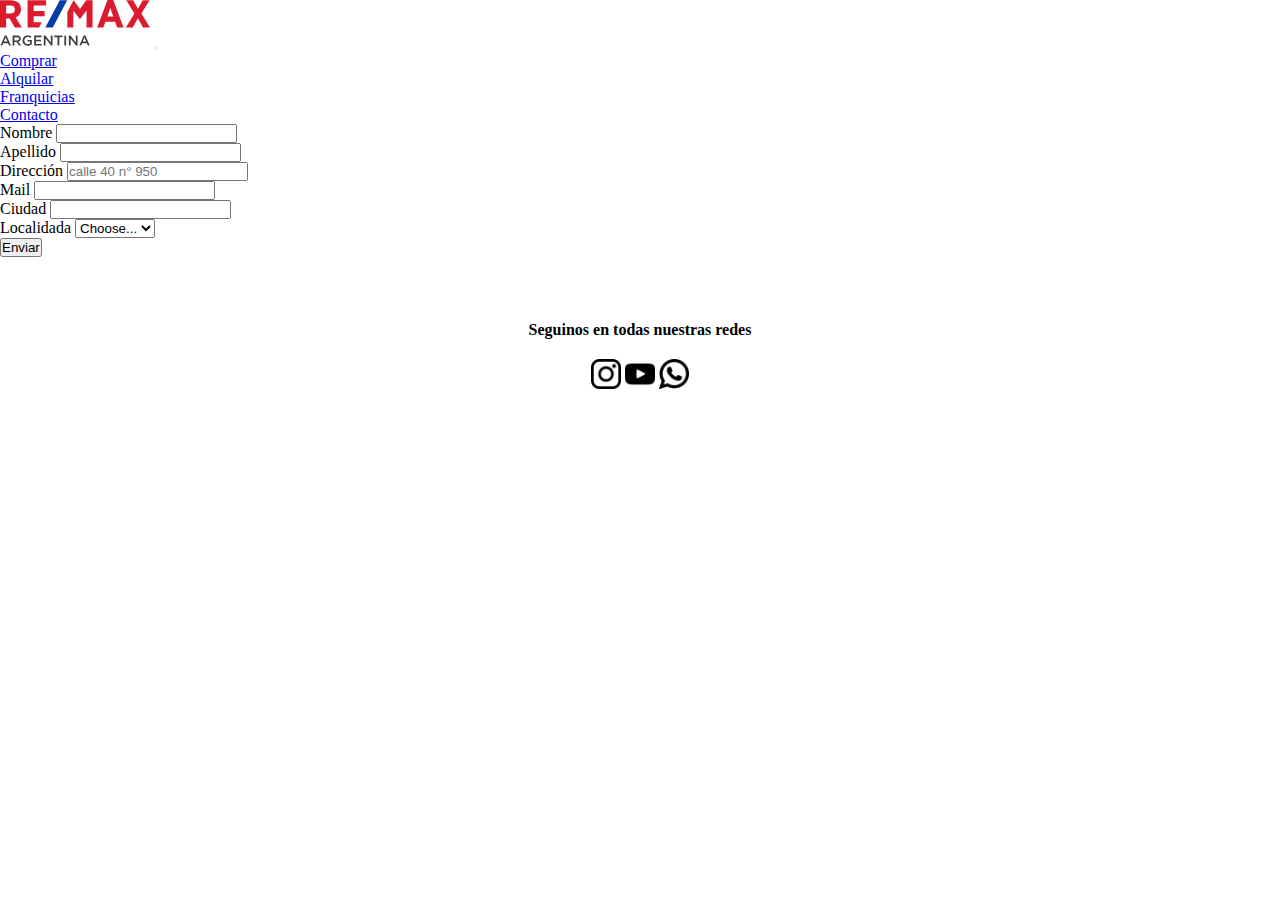
<file: pages/contacto.html>
<!doctype html>
<html lang="es">
  <head>
    <meta charset="utf-8">
    <meta name="viewport" content="width=device-width, initial-scale=1, shrink-to-fit=no">

  
    <link rel="stylesheet" href="https://cdn.jsdelivr.net/npm/bootstrap@4.5.3/dist/css/bootstrap.min.css" integrity="sha384-TX8t27EcRE3e/ihU7zmQxVncDAy5uIKz4rEkgIXeMed4M0jlfIDPvg6uqKI2xXr2" crossorigin="anonymous">
    <link rel="stylesheet" href="../css/style.css">
    <title>Remax</title>
  </head>
  <body>
    <header class="container">
        <nav class="navbar navbar-expand-lg navbar-light ">
            <a class="navbar-brand " href="../index.html"><img style="width: 150px;" src="../img/logo-remax.svg" alt=""></a>
            <button class="navbar-toggler" type="button" data-toggle="collapse" data-target="#navbarNav" aria-controls="navbarNav" aria-expanded="false" aria-label="Toggle navigation">
              <span class="navbar-toggler-icon"></span>
            </button>
            <div class="collapse navbar-collapse " id="navbarNav">
              <ul class="navbar-nav">
               
                <li class="nav-item">
                  <a class="nav-link" href="comprar.html">Comprar</a>
                </li>
                <li class="nav-item">
                  <a class="nav-link" href="alquiler.html">Alquilar</a>
                </li>
                <li class="nav-item">
                    <a class="nav-link" href="franquicias.html">Franquicias</a>
                  </li>
                  <li class="nav-item">
                    <a class="nav-link" href="contacto.html">Contacto</a>
                  </li>
                
              </ul>
            </div>
          </nav>
    </header>

    <main>
        <section class="container">
            <div class="row">
                <div class="col-12 ">
                    <form>
                        <div class="form-row">
                          <div class="form-group col-md-6">
                            <label for="inputname">Nombre</label>
                            <input type="text" class="form-control">
                          </div>
                          <div class="form-group col-md-6">
                            <label for="inputApellido">Apellido</label>
                            <input type="text" class="form-control" >
                          </div>
                        </div>
                        <div class="form-group">
                          <label for="inputAddress">Dirección</label>
                          <input type="email" class="form-control" id="inputAddress" placeholder="calle 40 n° 950">
                        </div>
                        <div class="form-group">
                            <label for="inputMail">Mail</label>
                            <input type="text" class="form-control">
                          </div>
                        
                        
                        <div class="form-row">
                          <div class="form-group col-md-6">
                            <label for="inputCity">Ciudad</label>
                            <input type="text" class="form-control" id="inputCity">
                          </div>
                          <div class="form-group col-md-4">
                            <label for="inputState">Localidada</label>
                            <select id="inputState" class="form-control">
                              <option selected>Choose...</option>
                              <option>...</option>
                            </select>
                          </div>
                        </div>

                        <button type="submit" class="btn btn-primary">Enviar</button>
                      </form>
                </div>
                
            </div>
        </section>
        
        
    </main>

    <footer>
        <div class="social_media_head">
            <h4>Seguinos en todas nuestras redes</h4>
            
            <div class="social_media">
            <div class="instagram">
                <a href="pages/contacto.html"><img class="logos" src="../img/icon_instagram.png" alt=""></a>
            </div>
            <div class="instagram">
                <a href="pages/contacto.html"><img class="logos" src="../img/icon_youtube.png" alt=""></a>
            </div>
            <div class="instagram">
                <a href="pages/contacto.html"><img class="logos" src="../img/icon_whatsapp.png" alt=""></a>
            </div>
            </div>
        </div>
    </footer>




    <script src="https://code.jquery.com/jquery-3.5.1.slim.min.js" integrity="sha384-DfXdz2htPH0lsSSs5nCTpuj/zy4C+OGpamoFVy38MVBnE+IbbVYUew+OrCXaRkfj" crossorigin="anonymous"></script>
    <script src="https://cdn.jsdelivr.net/npm/bootstrap@4.5.3/dist/js/bootstrap.bundle.min.js" integrity="sha384-ho+j7jyWK8fNQe+A12Hb8AhRq26LrZ/JpcUGGOn+Y7RsweNrtN/tE3MoK7ZeZDyx" crossorigin="anonymous"></script>

    
  </body>
</html>
</file>
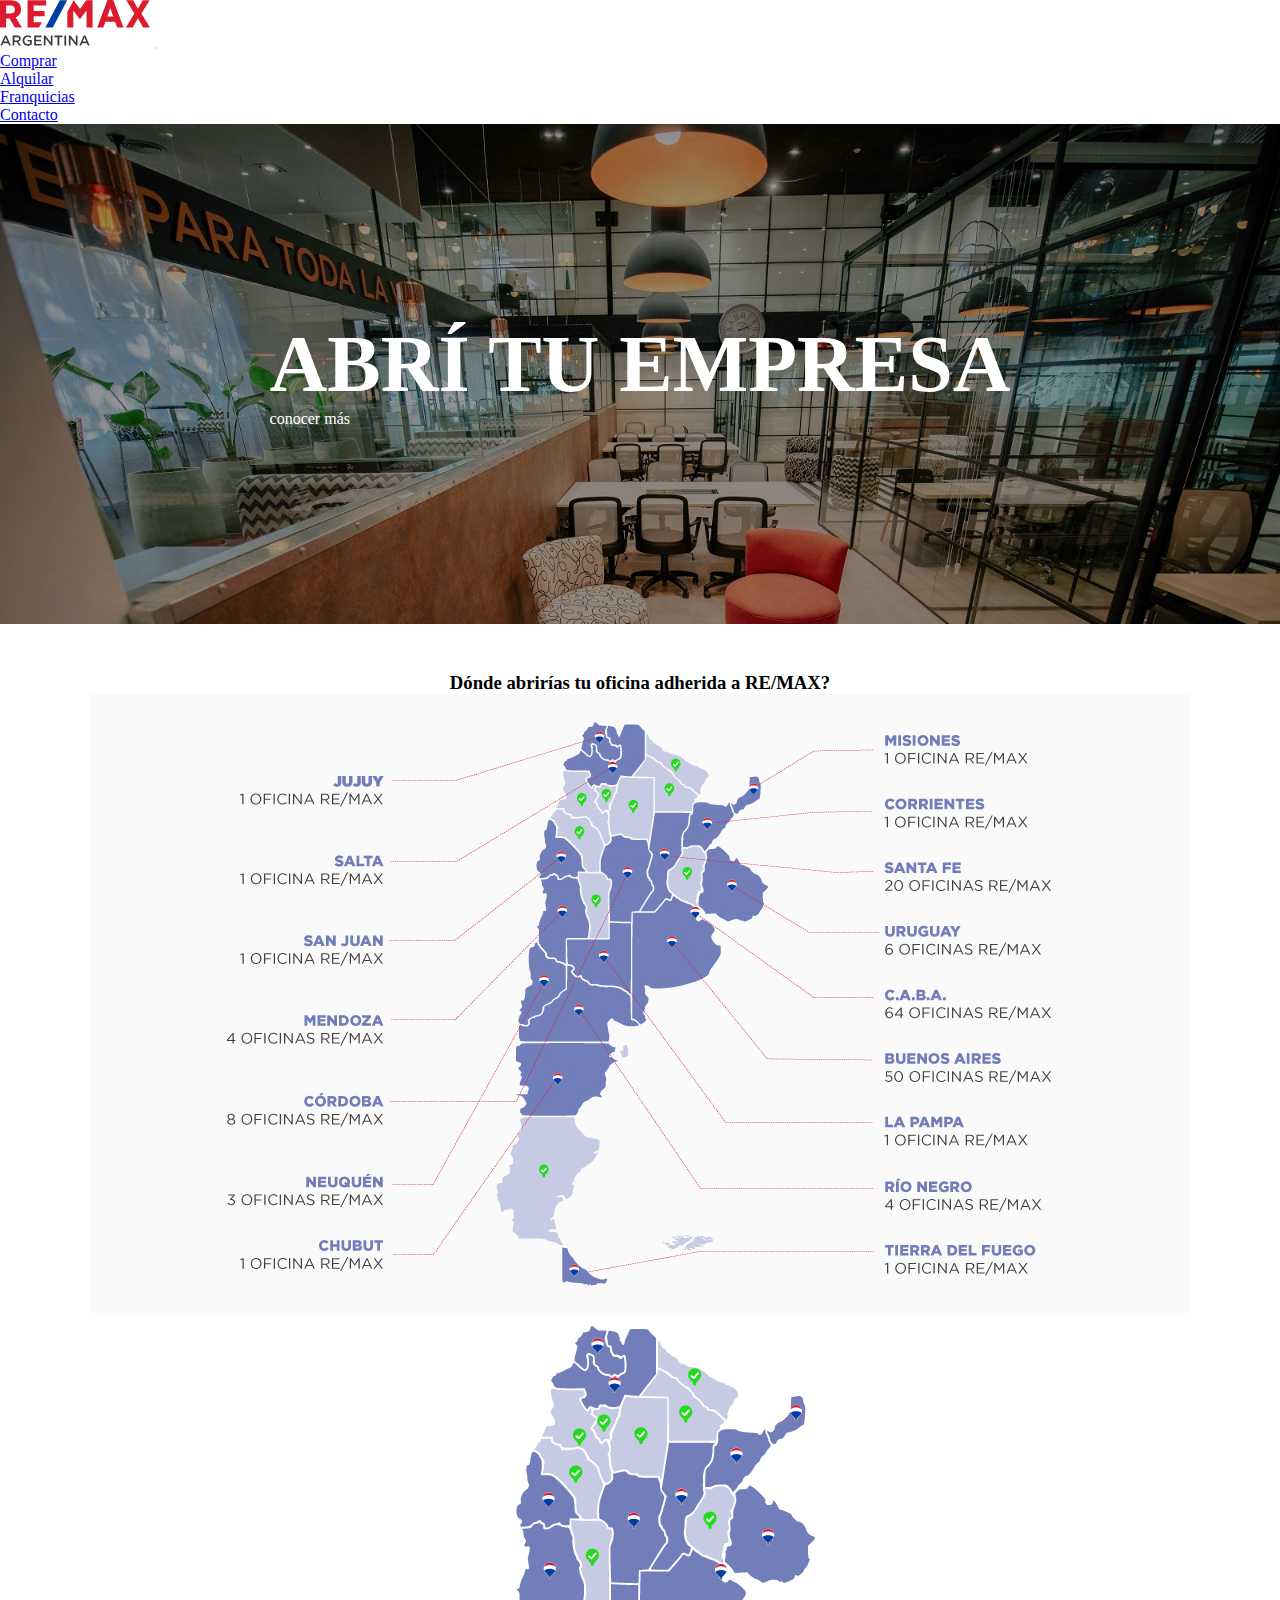
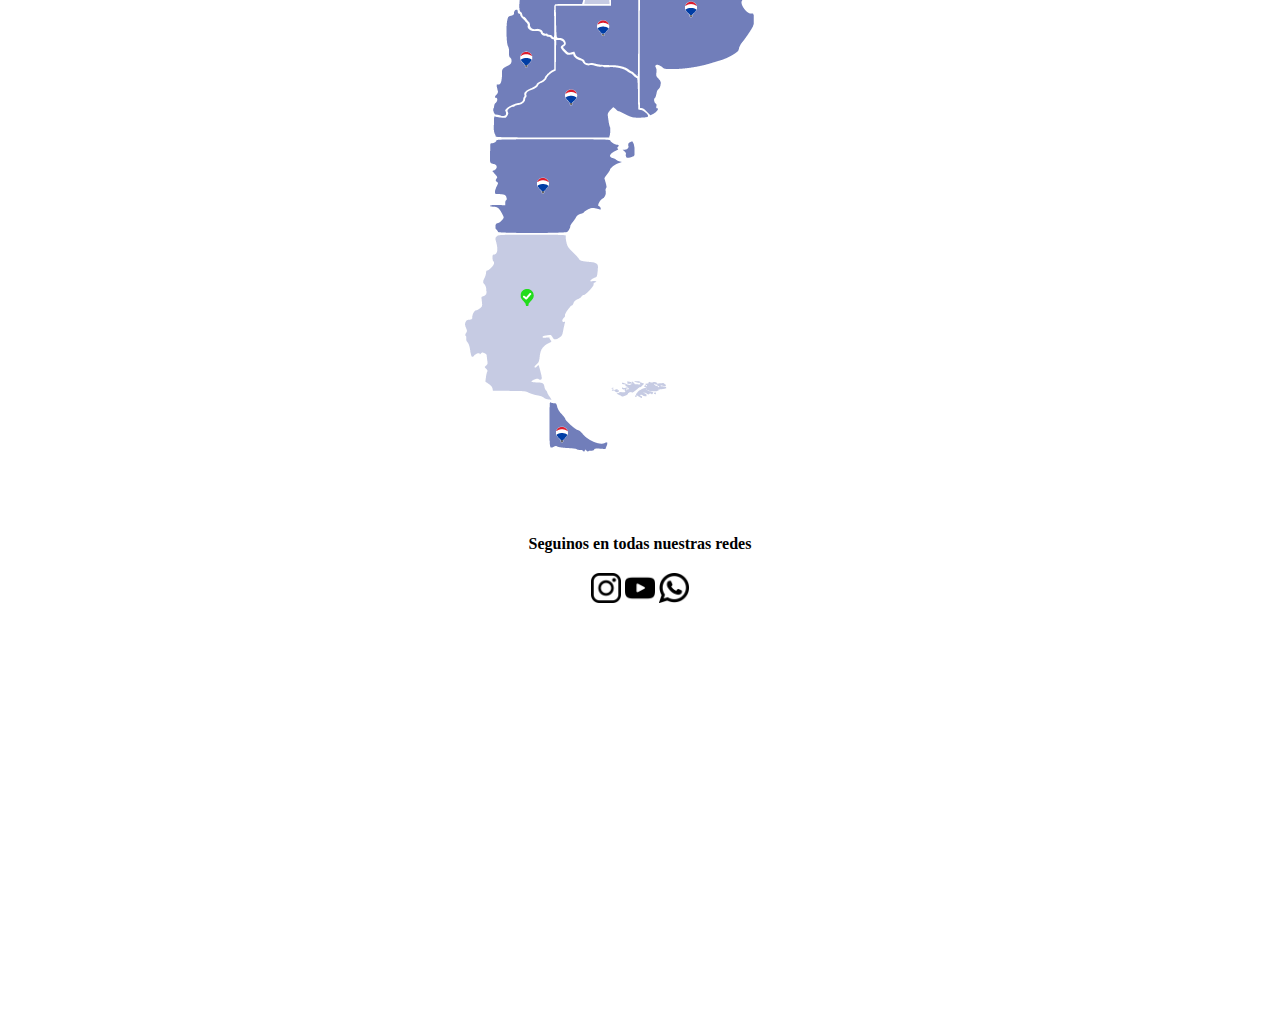
<file: pages/franquicias.html>
<!doctype html>
<html lang="es">
  <head>
    <meta charset="utf-8">
    <meta name="viewport" content="width=device-width, initial-scale=1, shrink-to-fit=no">

  
    <link rel="stylesheet" href="https://cdn.jsdelivr.net/npm/bootstrap@4.5.3/dist/css/bootstrap.min.css" integrity="sha384-TX8t27EcRE3e/ihU7zmQxVncDAy5uIKz4rEkgIXeMed4M0jlfIDPvg6uqKI2xXr2" crossorigin="anonymous">
    <link rel="stylesheet" href="../css/style.css">
    <title>Remax</title>
  </head>
  <body>
    <header class="container">
        <nav class="navbar navbar-expand-lg navbar-light ">
            <a class="navbar-brand " href="../index.html"><img style="width: 150px;" src="../img/logo-remax.svg" alt=""></a>
            <button class="navbar-toggler" type="button" data-toggle="collapse" data-target="#navbarNav" aria-controls="navbarNav" aria-expanded="false" aria-label="Toggle navigation">
              <span class="navbar-toggler-icon"></span>
            </button>
            <div class="collapse navbar-collapse " id="navbarNav">
              <ul class="navbar-nav">
               
                <li class="nav-item">
                  <a class="nav-link" href="comprar.html">Comprar</a>
                </li>
                <li class="nav-item">
                  <a class="nav-link" href="alquiler.html">Alquilar</a>
                </li>
                <li class="nav-item">
                    <a class="nav-link" href="franquicias.html">Franquicias</a>
                  </li>
                  <li class="nav-item">
                    <a class="nav-link" href="contacto.html">Contacto</a>
                  </li>
                
              </ul>
            </div>
          </nav>
    </header>

    <main>
        <section class="franquicias_head">
            <div class="franquicias_contain">
                <h1 class="franquicias_title">ABRÍ TU EMPRESA</h1>
                <div class="btn btn-danger"> <a class="boton_conocer_mas" href="#donde"> conocer más </a></div>
            </div>

        </section>

        <section class="container oficina" id="donde">
            <h3>Dónde abrirías tu oficina adherida a RE/MAX?</h3>
            <img class="img-fluid mapa_desktop" src="../img/mapa2-01.jpg" alt="">
            <img class="img-fluid mapa_mobile d-block d-md-none" src="../img/mapa-mobile-01.png" alt="">

        </section>
        
    </main>

    <footer>
        <div class="social_media_head">
            <h4>Seguinos en todas nuestras redes</h4>
            
            <div class="social_media">
            <div class="instagram">
                <a href="pages/contacto.html"><img class="logos" src="../img/icon_instagram.png" alt=""></a>
            </div>
            <div class="instagram">
                <a href="pages/contacto.html"><img class="logos" src="../img/icon_youtube.png" alt=""></a>
            </div>
            <div class="instagram">
                <a href="pages/contacto.html"><img class="logos" src="../img/icon_whatsapp.png" alt=""></a>
            </div>
            </div>
        </div>
    </footer>




    <script src="https://code.jquery.com/jquery-3.5.1.slim.min.js" integrity="sha384-DfXdz2htPH0lsSSs5nCTpuj/zy4C+OGpamoFVy38MVBnE+IbbVYUew+OrCXaRkfj" crossorigin="anonymous"></script>
    <script src="https://cdn.jsdelivr.net/npm/bootstrap@4.5.3/dist/js/bootstrap.bundle.min.js" integrity="sha384-ho+j7jyWK8fNQe+A12Hb8AhRq26LrZ/JpcUGGOn+Y7RsweNrtN/tE3MoK7ZeZDyx" crossorigin="anonymous"></script>

    
  </body>
</html>
</file>
<file: css/style.css>
*{
    margin: 0;
    padding: 0;
    box-sizing: border-box;
}


/* estilo de las tarjeta de collection */

.tarjeta_propiedades{
    width: 400px;
    padding: 3rem;

    background-color: rgb(199, 214, 209);
    border-radius: 10px ;

}
.img_head{
    height: 100%;
}

/* estilo de las tarjetas */
.card_info{
   
    padding-top: 3rem;

}

/* estilos de franquicias */

.franquicias_head{
    height: 500px;
    background-image:linear-gradient(rgba(0, 0, 0, 0.4), rgba(0, 0, 0, 0.4)), url("../img/franquicias.jpg");
    
    
    background-size: cover;
    
    display: flex;
    justify-content: center;
    align-items: center;
    
}

.franquicias_title{
    font-size: 5rem;
    text-align: center;
    color: #ffffff;     
}
.boton_conocer_mas{
    text-decoration: none;
    color: #ffffff;
}

/* estilos oficina */
.oficina{
    text-align: center;
    padding-top: 3rem;
}
@media (max-width: 768px){
    .mapa_desktop{
        display: none;
    }
}


/* estilos del footer */
footer{
    margin-top: 4rem;
    height: 500px;
    text-align: center;

}
.social_media{
    margin-top: 20px;
    
}

.instagram{
    display: inline-block;
}
.logos{
    width: 30px;
}
</file>
